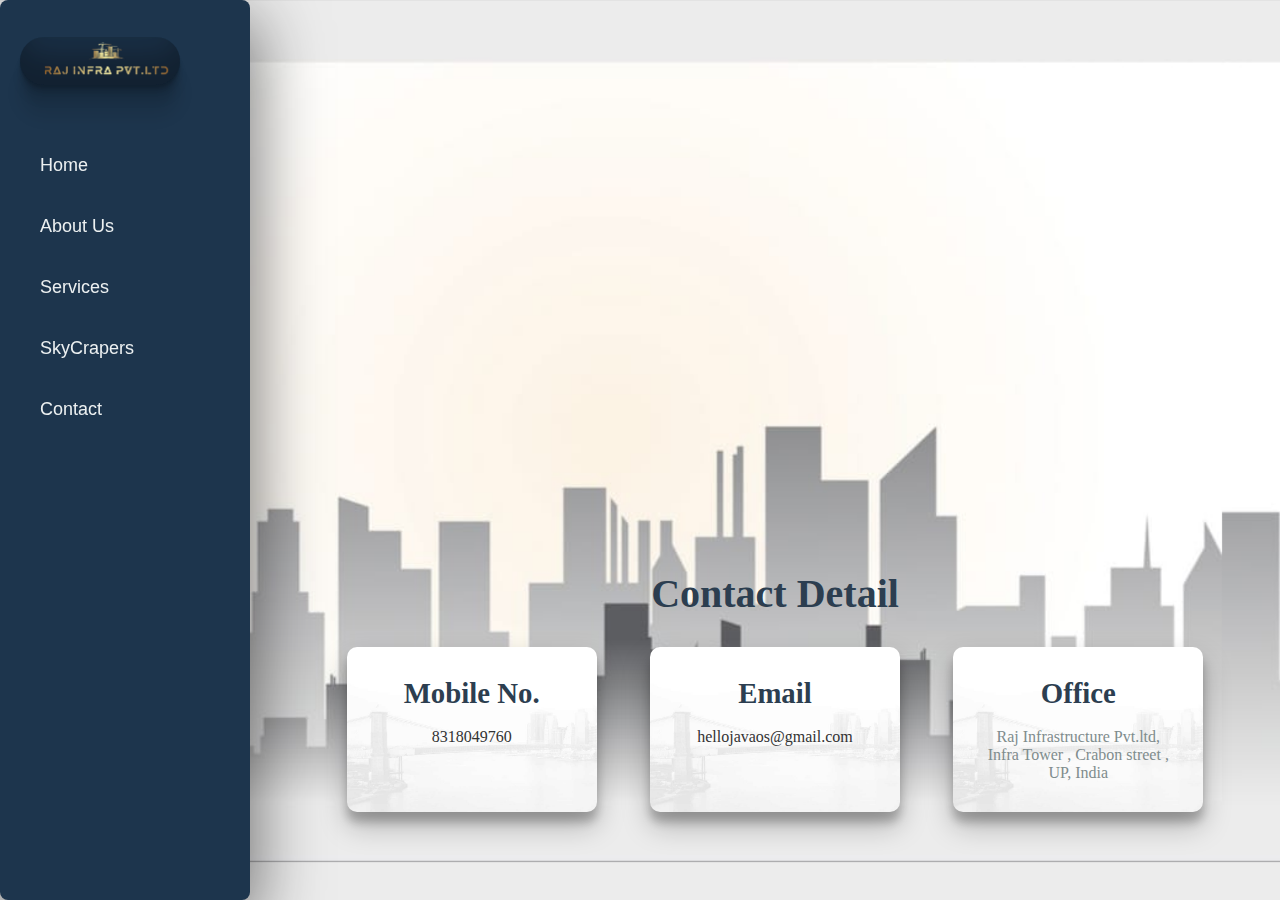
<file: index.html>
<!DOCTYPE html>
<html lang="en">
<head>
  <meta charset="UTF-8">
  <meta name="viewport" content="width=device-width, initial-scale=1.0">
  <title>Raj Infra Pvt.Ltd</title>
  <link rel="icon" type="image/x-icon" href="/images/favicon.png">
  <link rel="stylesheet" href="style.css">
</head>
<body>
  <!-- Navigation Bar -->
  <div class="navbar" id="navbar">
    <a href="index.html"><img class="logo" src="/images/logo.png" ></a><br><br><br>
    <ul class="navbar-links">
      <li><a href="index.html">Home</a></li>
      <li><a target="_blank" href="/htmls/About..html">About Us</a></li>
      <li><a target="_blank" href="/htmls/Services.html">Services</a></li>
      <li><a target="_blank" href="/htmls/SkyCrapers.html">SkyCrapers</a></li>
      <li><a  href="/htmls/Contact.html">Contact</a></li>
    </ul>
  </div>

  <!-- Landing Page Content --> 
  <div class="landing-content">
    <section class="hero">
      <h1 class="animated">Welcome to <br>
        <div class="logo-container">
          <h1 id="page-logo">Raj Infra Pvt.Ltd</h1>
        </div>
      <p>We provide top-notch construction and renovation services to build your dream home.</p>
      <br><br><br>
      <a target="_blank" href="/htmls/Services.html" class="cta-btn">Explore Our Services</a>
    </section>
      <br>
    <!-- Contact Section -->
    <section id="services" class="services">
      <h2>Contact Detail</h2>
      <div class="service-cards">
        <div class="card">
          <h3>Mobile No.</h3>
          <br>
          <a href="tel:8318049760">8318049760</a>
        </div>
        <div class="card">
          <h3>Email</h3>
          <br>
          <a href="mailto:hellojavaos@gmail.com">hellojavaos@gmail.com</a>
        </div>
        <div class="card">
          <h3>Office </h3>
          <br>
          <p>Raj Infrastructure Pvt.ltd, Infra Tower , Crabon street , UP, India</p>
        </div>
      </div>
    </section>
  </div>
</body>
</html>
</file>
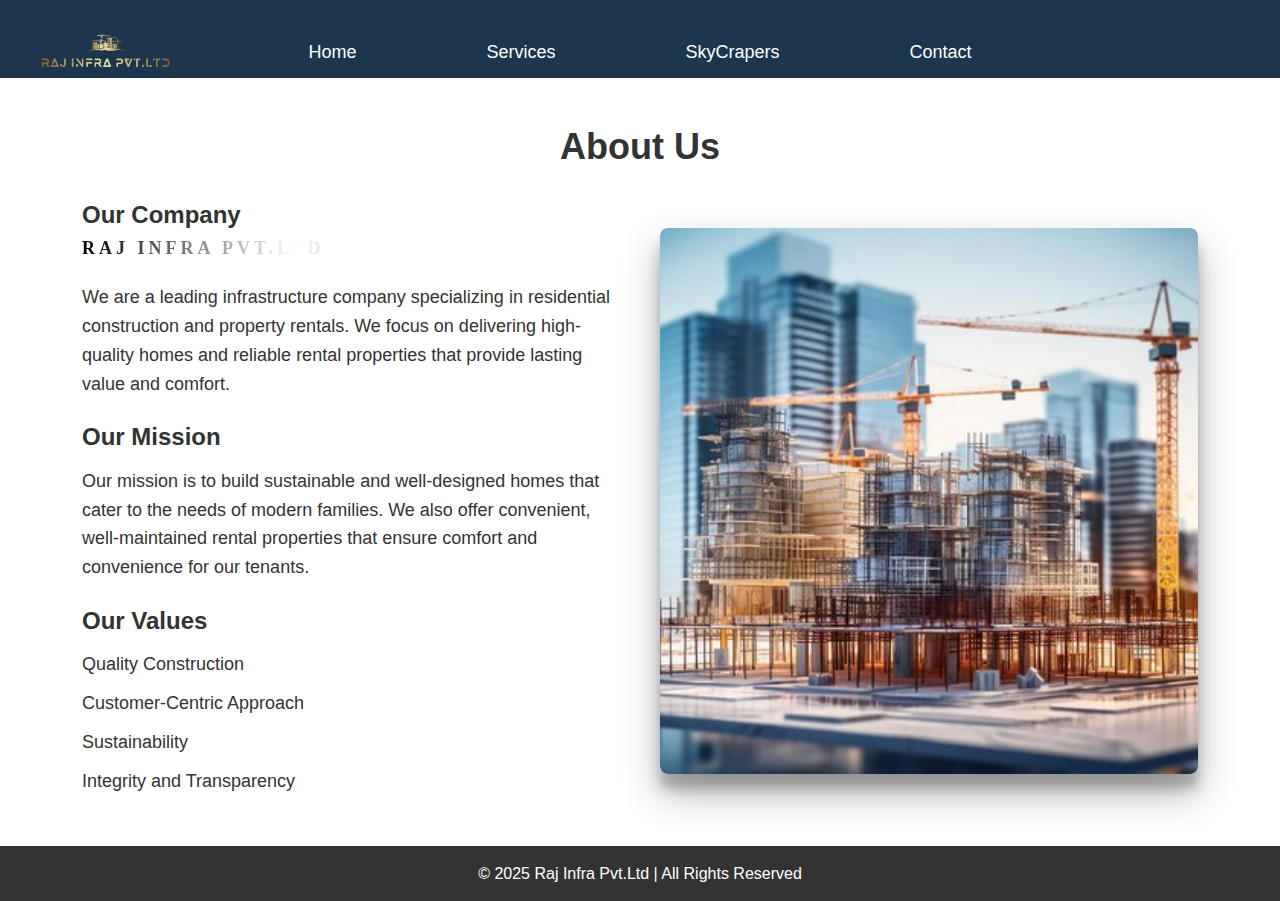
<file: htmls/About..html>
<!DOCTYPE html>
<html lang="en">
<head>
    <meta charset="UTF-8">
    <meta name="viewport" content="width=device-width, initial-scale=1.0">
    <title>About Us -Raj Infra Pvt.Ltd</title>
    <link rel="icon" type="image/x-icon" href="/images/favicon.png">
    <link rel="stylesheet" href="/css/About.css">
</head>
<body>
    <header>
        <nav>
            <a href="/index.html"><img class="logo" src="/images/logo.png" alt="logo" ></a>
            <ul>
                <li><a href="/index.html">Home</a></li>
                <li><a href="Services.html">Services</a></li>
                <li><a href="SkyCrapers.html">SkyCrapers</a></li>
                <li><a href="Contact.html">Contact</a></li>
            </ul>
        </nav>
    </header>

    <section class="about-us">
        <div class="container">
            <h1>About Us</h1>
            <div class="about-content">
                <div class="text">
                    <h2>Our Company <p class="animation">Raj Infra Pvt.Ltd</p></h2>
                    <p>We are a leading infrastructure company specializing in residential construction and property rentals. We focus on delivering high-quality homes and reliable rental properties that provide lasting value and comfort.</p>
                    
                    <h2>Our Mission</h2>
                    <p>Our mission is to build sustainable and well-designed homes that cater to the needs of modern families. We also offer convenient, well-maintained rental properties that ensure comfort and convenience for our tenants.</p>
                    
                    <h2>Our Values</h2>
                    <ul>
                        <li>Quality Construction</li>
                        <li>Customer-Centric Approach</li>
                        <li>Sustainability</li>
                        <li>Integrity and Transparency</li>
                    </ul>
                    
                </div>

                <div class="image">
                        <div class="slider">
                            <div class="slide">
                                <img src="/images/aboutImg.jpg" alt="Image 1">
                            </div>
                            <div class="slide">
                                <img src="/images/aboutImg2.jpg" alt="Image 2">
                            </div>
                            <div class="slide">
                                <img src="/images/aboutImg3.jpg" alt="Image 3">
                            </div>
                            <div class="slide">
                                <img src="/images/aboutImg4.jpg"   alt="Image 4"></div>
                            <div class="slide">
                                <img src="/images/aboutImg5.jpeg" alt="Image 5">
                            </div>
                            <div class="slide">
                                <img src="/images/building4.jpg" alt="Image 6">
                            </div>
                    </div>
                </div>
            </div>
        </div>
    </section>

    <footer>
        <p>&copy; 2025 Raj Infra Pvt.Ltd | All Rights Reserved</p>
    </footer>

</body>
</html>
</file>
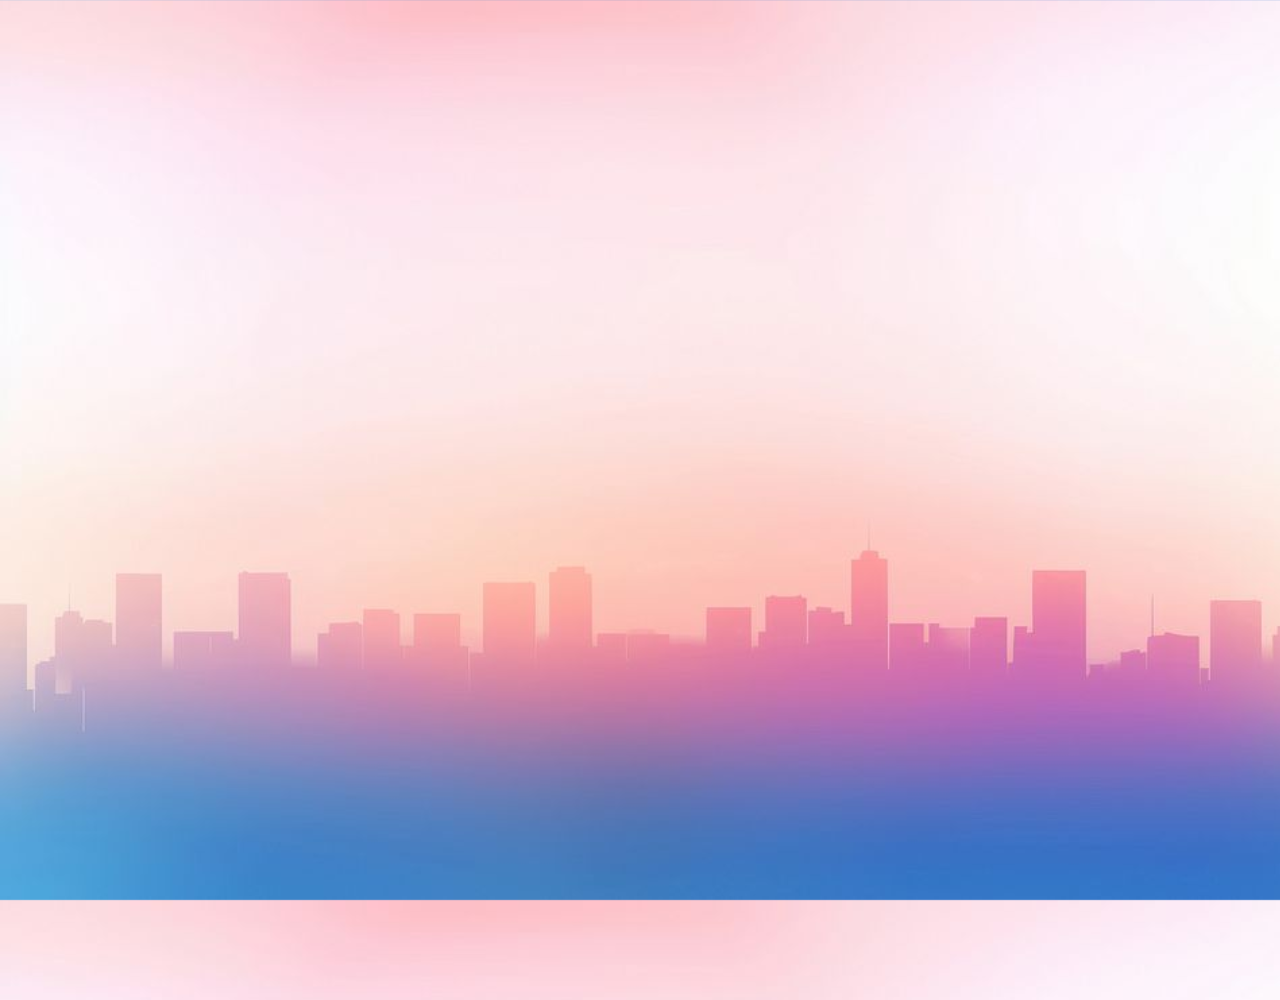
<file: htmls/Contact.html>
<!DOCTYPE html>
<html lang="en">
<head>
  <meta charset="UTF-8">
  <meta name="viewport" content="width=device-width, initial-scale=1.0">
  <title>Contact Form</title>
  <link rel="icon" type="image/x-icon" href="/images/favicon.png">
  <style>
    * {
      margin: 0;
      padding: 0;
      box-sizing: border-box;
    }
    body {
      font-family: Arial, sans-serif;
      background-color: #f4f4f9;
      display: flex;
      justify-content: center;
      align-items: center;
      height: 100vh;
      background-image: url('/images/cotact\ us.jpg');
      background-size: cover;
      font-family: 'Popp-ins';
     opacity: 0; 
     transform: translateY(100px); /* Start below the viewport */
     animation: slideUp 1.5s ease-out forwards;
}

/* Keyframes for the down to up animation */
@keyframes slideUp {
  0% {
      transform: translateY(100px); /* Start from below */
      opacity: 0; /* Invisible */
  }
  100% {
      transform: translateY(0); /* End at the normal position */
      opacity: 1; /* Fully visible */
  }
}

    .contact-container {
      background-color: #fff;
      padding: 20px;
      border-radius: 8px;
      box-shadow: 0 4px 6px rgba(0, 0, 0, 0.1);
      width: 100%;
      max-width: 600px;
      background-image: url('/images/divImg.jpg');
      background-size: cover;
      box-shadow: rgba(0, 0, 0, 0.25) 0px 14px 28px, rgba(0, 0, 0, 0.22) 0px 10px 10px;
    }
    h1 {
      text-align: center;
      margin-bottom: 20px;
    }
    .form-group {
      margin-bottom: 15px;
    }
    .form-group label {
      display: block;
      margin-bottom: 5px;
      font-weight: bold;
    }
    .form-group input,
    .form-group textarea {
      width: 100%;
      padding: 10px;
      border: 1px solid #ccc;
      border-radius: 4px;
      font-size: 16px;
    }
    .form-group textarea {
      resize: vertical;
      height: 120px;
    }
    .social-media {
      display: flex;
      justify-content: space-between;
    }
    .social-media a {
      text-decoration: none;
      color: #333;
      font-size: 18px;
      margin: 0 10px;
    }
    .social-media a:hover {
      color: #0073e6;
    }
    button {
      background-color: #0073e6;
      color: white;
      border: none;
      padding: 10px 20px;
      border-radius: 4px;
      cursor: pointer;
      font-size: 16px;
      width: 100%;
    }
    button:hover {
      background-color: #005bb5;
    }
    @media (max-width: 768px) {
      .contact-container {
        padding: 15px;
      }
    }
  </style>
</head>
<body>
  <div class="contact-container">
    <h1>Contact Us</h1> <br>
    <form action="mailto:hellojavaos@gmail.com" method="POST" enctype="multipart/form-data">
      <!-- Email Section -->
      <div class="form-group">
        <label for="email">Your Email</label>
        <input type="email" id="email" name="email" required placeholder="Your email address">
      </div>

      <div class="form-group">
        <label for="message">Your Message</label>
        <textarea id="message" name="message" required placeholder="Your message..."></textarea>
      </div>

      <!-- Phone & Social media Handles -->
      <div class="form-group">
        <label for="phone">Phone Number</label>
        <input type="tel" id="phone" name="phone" placeholder="Your phone number">
      </div>
       <br><br>
      <div class="form-group social-media">
        <a href="https://facebook.com" target="_blank">Facebook</a>
        <a href="tel:8318049760" target="_blank">Phone.no</a>
        <a href="https://www.instagram.com/_itz_raj009_/" target="_blank">Instagram</a>
      </div>

      <!-- Submit Button -->
      <button type="submit">Send Message</button>
    </form>
  </div>
</body>
</html>
</file>
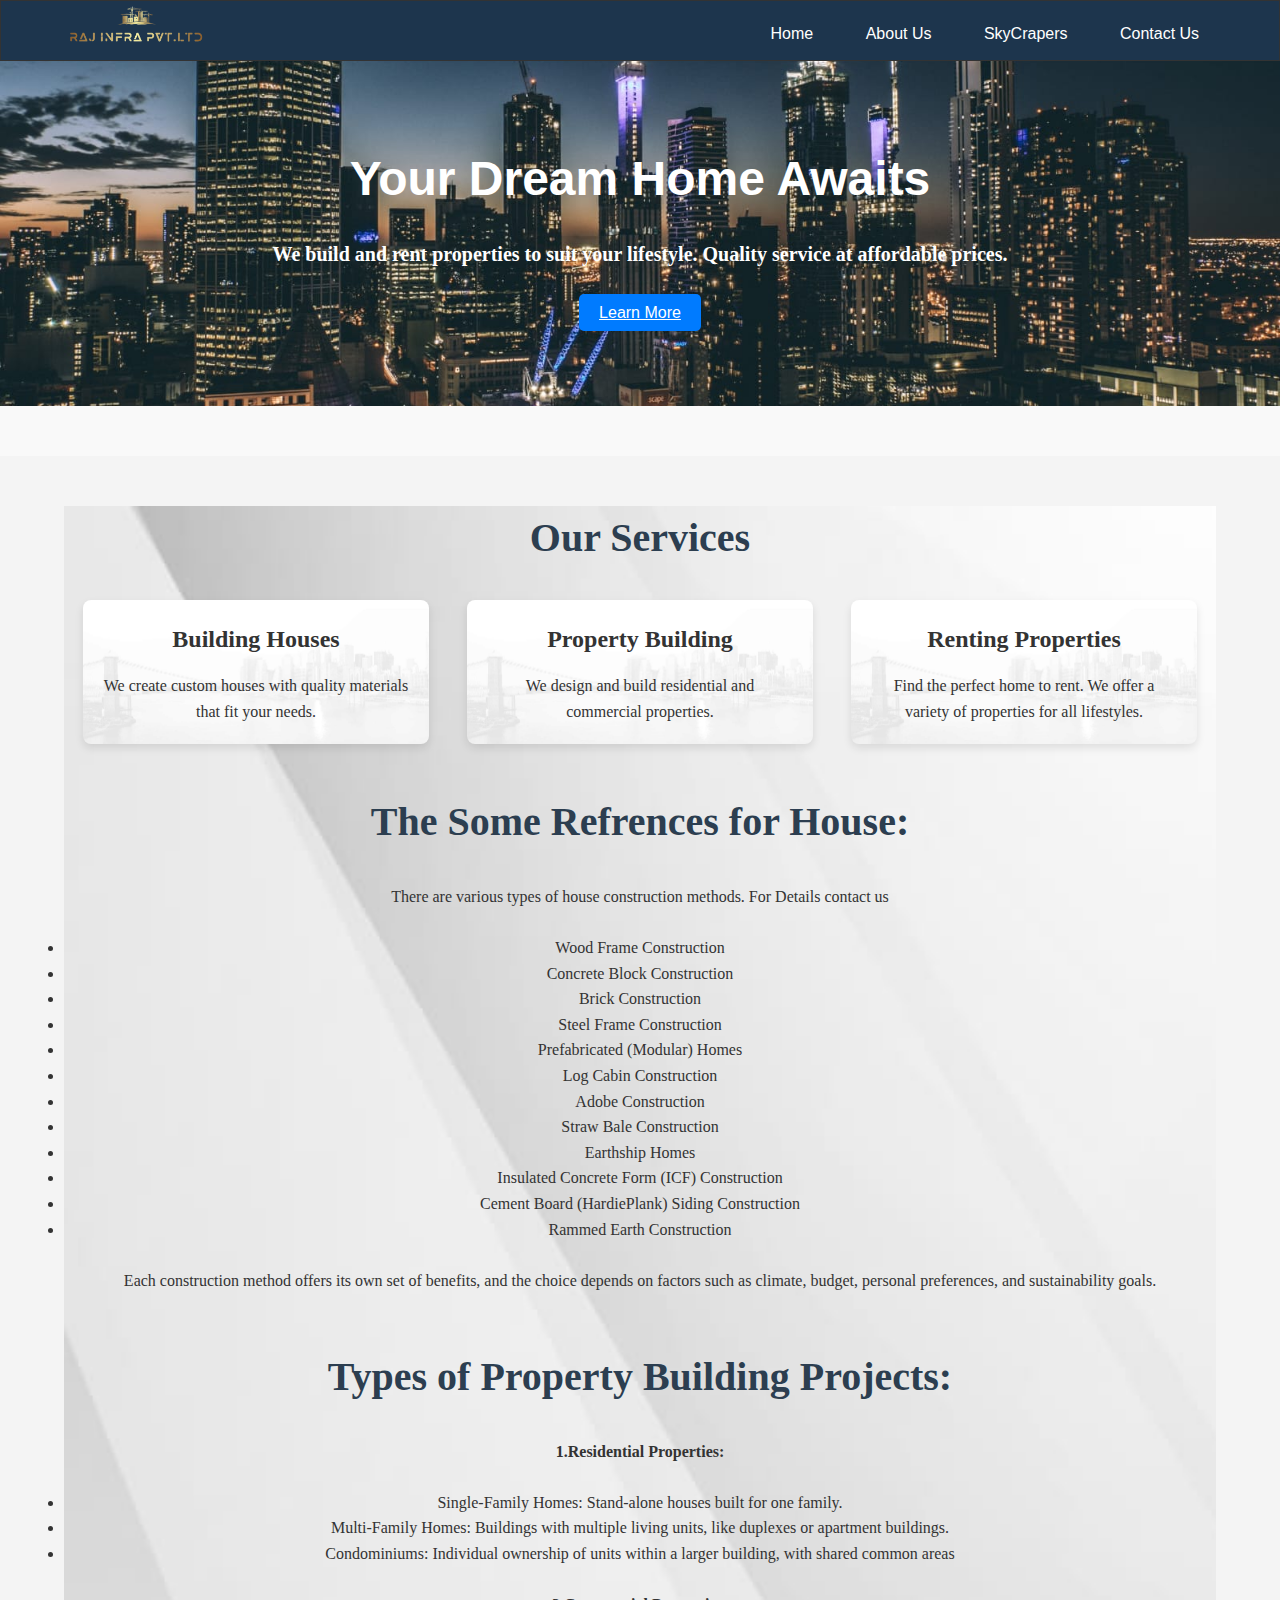
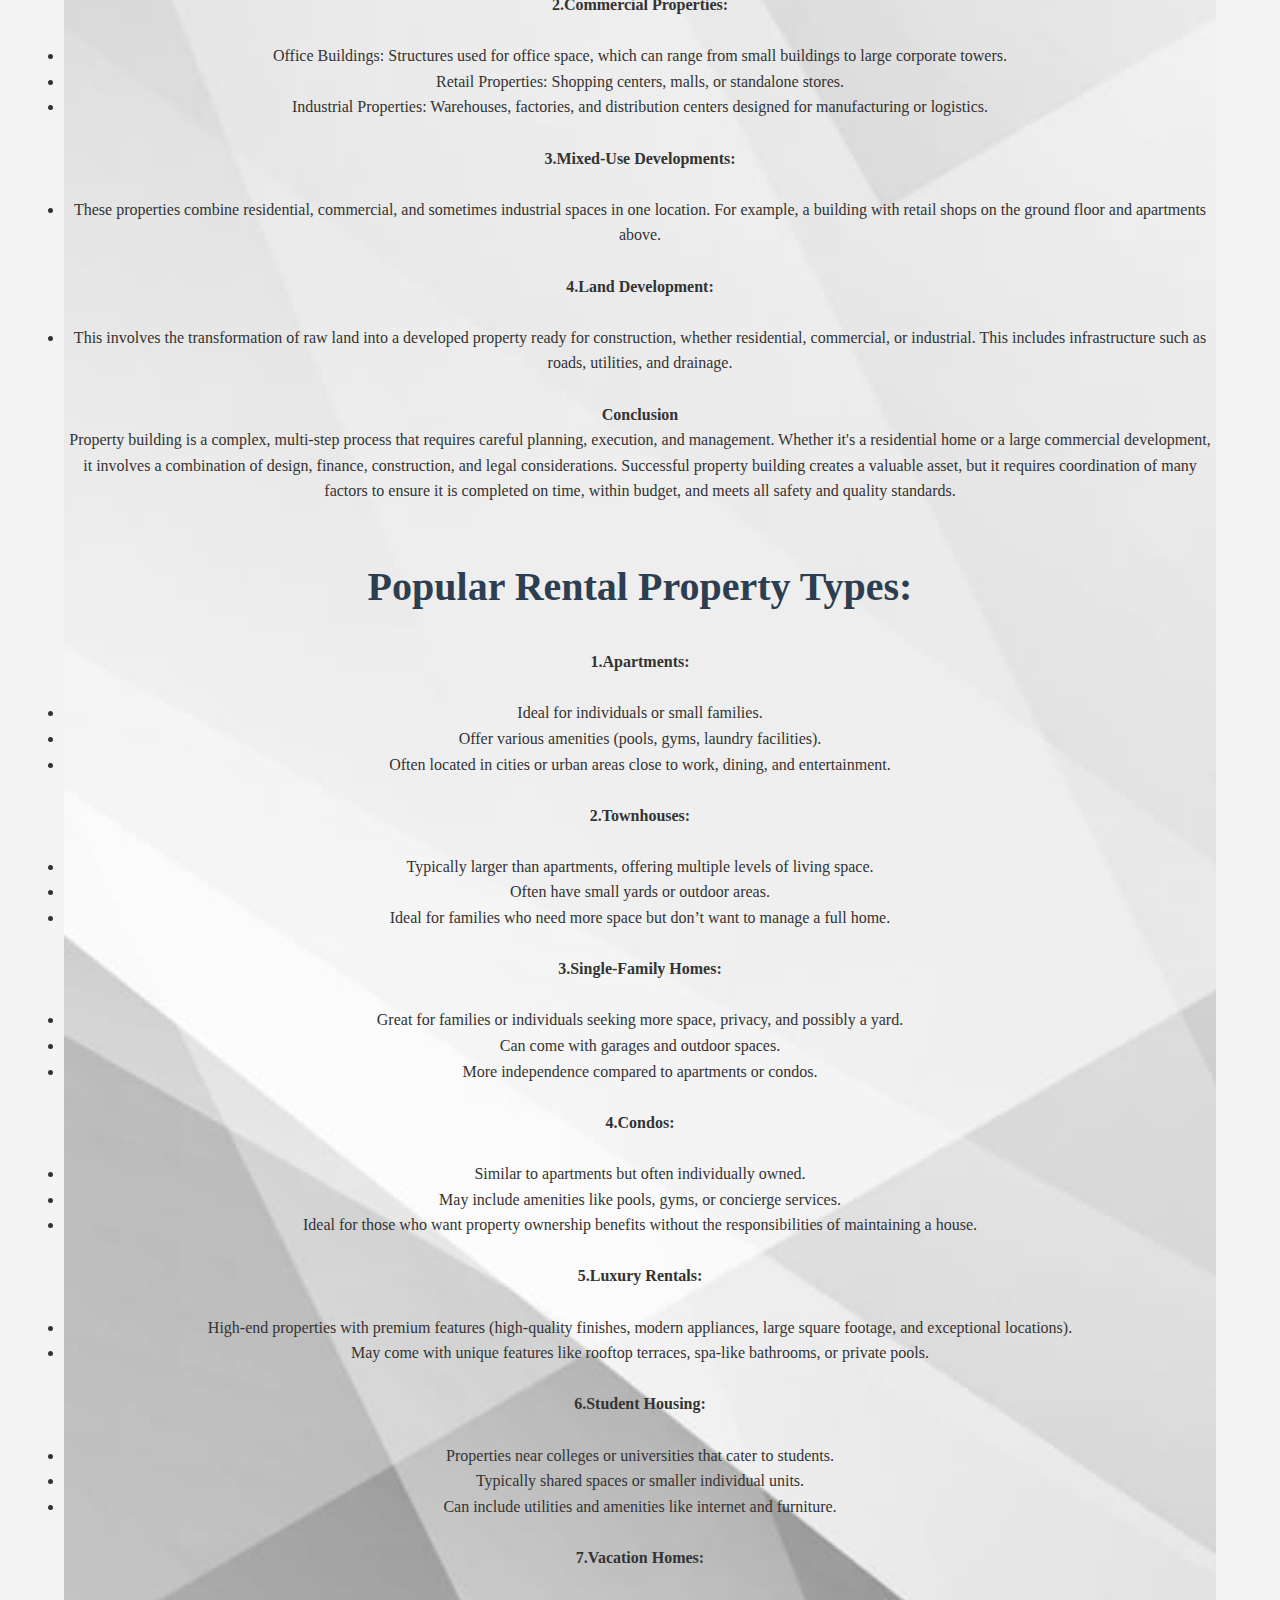
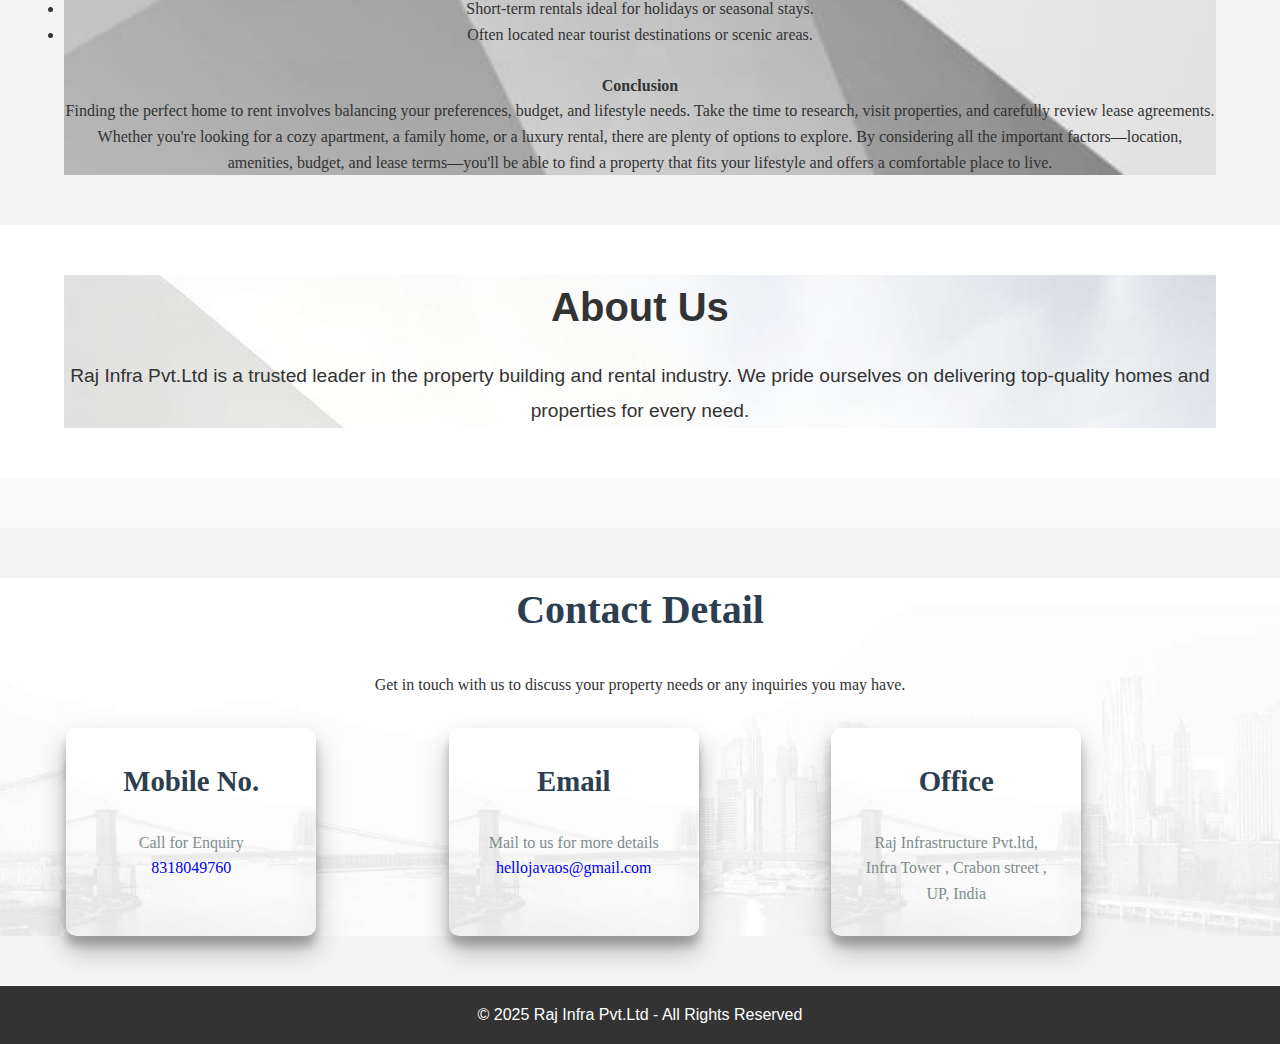
<file: htmls/Services.html>
<!DOCTYPE html>
<html lang="en">
  <head>
    <meta charset="UTF-8" />
    <meta name="viewport" content="width=device-width, initial-scale=1.0" />
    <meta http-equiv="X-UA-Compatible" content="ie=edge" />
    <title>Services -Raj Infra Pvt.Ltd</title>
    <link rel="icon" type="image/x-icon" href="/images/favicon.png">
    <link rel="stylesheet" href="/css/Services.css" />
  </head>
  <body>
    <!-- Header Section -->
    <header>
      <div class="container">
        <a href="/index.html"><img class="logo" src="/images/logo.png" alt="logo" width="150px" /></a>
        <nav>
          <ul>
            <li><a href="/index.html">Home</a></li>
            <li><a href="/htmls/About..html">About Us</a></li>
            <li><a href="/htmls/SkyCrapers.html">SkyCrapers</a></li>
            <li><a href="/htmls/Contact.html">Contact Us</a></li>
          </ul>
        </nav>
      </div>
    </header>

    <!-- Hero Section -->
    <section class="hero">
      <div class="hero-content">
        <h2>Your Dream Home Awaits</h2>
        <p>
          We build and rent properties to suit your lifestyle. Quality service
          at affordable prices.
        </p>
        <a href="#services" class="btn">Learn More</a>
      </div>
    </section>

    <!-- Services Section -->
    <section id="services" class="services">
      <div class="container1">
        <h2>Our Services</h2>
        <div class="service-cards">
          <div class="service-card">
            <h3>Building Houses</h3>
            <p>
              We create custom houses with quality materials that fit your
              needs.
            </p>
          </div>
          <div class="service-card">
            <h3>Property Building</h3>
            <p>We design and build residential and commercial properties.</p>
          </div>
          <div class="service-card">
            <h3>Renting Properties</h3>
            <p>
              Find the perfect home to rent. We offer a variety of properties
              for all lifestyles.
            </p>
          </div>
        </div>
        <br />
        <h2>The Some Refrences for House:</h2>
        <p>
          There are various types of house construction methods. For Details
          contact us
        </p>
        <br />
        <li> Wood Frame Construction</li>
        <li> Concrete Block Construction</li>
        <li> Brick Construction</li>
        <li> Steel Frame Construction</li>
        <li> Prefabricated (Modular) Homes</li>
        <li> Log Cabin Construction</li>
        <li> Adobe Construction</li>
        <li> Straw Bale Construction</li>
        <li> Earthship Homes</li>
        <li> Insulated Concrete Form (ICF) Construction</li>
        <li> Cement Board (HardiePlank) Siding Construction</li>
        <li> Rammed Earth Construction</li>
        <br />
        <p>
          Each construction method offers its own set of benefits, and the
          choice depends on factors such as climate, budget, personal
          preferences, and sustainability goals.
        </p>
        <br /> <br />

        <h2>Types of Property Building Projects:</h2>
        <h4>1.Residential Properties:</h4>
        <br />
        <li>Single-Family Homes: Stand-alone houses built for one family.</li>
        <li>
          Multi-Family Homes: Buildings with multiple living units, like
          duplexes or apartment buildings.
        </li>
        <li>
          Condominiums: Individual ownership of units within a larger building,
          with shared common areas
        </li>
        <br />
        <h4>2.Commercial Properties:</h4>
        <br />
        <li>
          Office Buildings: Structures used for office space, which can range
          from small buildings to large corporate towers.
        </li>
        <li>
          Retail Properties: Shopping centers, malls, or standalone stores.
        </li>
        <li>
          Industrial Properties: Warehouses, factories, and distribution centers
          designed for manufacturing or logistics.
        </li>
        <br />
        <h4>3.Mixed-Use Developments:</h4>
        <br />
        <li>
          These properties combine residential, commercial, and sometimes
          industrial spaces in one location. For example, a building with retail
          shops on the ground floor and apartments above.
        </li>
        <br />
        <h4>4.Land Development:</h4>
        <br />
        <li>
          This involves the transformation of raw land into a developed property
          ready for construction, whether residential, commercial, or
          industrial. This includes infrastructure such as roads, utilities, and
          drainage.
        </li>
        <br />
        <h4>Conclusion</h4>
        <p>
          Property building is a complex, multi-step process that requires
          careful planning, execution, and management. Whether it's a
          residential home or a large commercial development, it involves a
          combination of design, finance, construction, and legal
          considerations. Successful property building creates a valuable asset,
          but it requires coordination of many factors to ensure it is completed
          on time, within budget, and meets all safety and quality standards.
        </p>
        <br /> <br />

        <h2>Popular Rental Property Types:</h2>
        <h4>1.Apartments:</h4>
        <br />
        <li>Ideal for individuals or small families.</li>
        <li>Offer various amenities (pools, gyms, laundry facilities).</li>
        <li>
          Often located in cities or urban areas close to work, dining, and
          entertainment.
        </li>
        <br />
        <h4>2.Townhouses:</h4>
        <br />
        <li>
          Typically larger than apartments, offering multiple levels of living
          space.
        </li>
        <li>Often have small yards or outdoor areas.</li>
        <li>
          Ideal for families who need more space but don’t want to manage a full
          home.
        </li>
        <br />
        <h4>3.Single-Family Homes:</h4>
        <br />
        <li>
          Great for families or individuals seeking more space, privacy, and
          possibly a yard.
        </li>
        <li>Can come with garages and outdoor spaces.</li>
        <li>More independence compared to apartments or condos.</li>
        <br />
        <h4>4.Condos:</h4>
        <br />
        <li>Similar to apartments but often individually owned.</li>
        <li>May include amenities like pools, gyms, or concierge services.</li>
        <li>
          Ideal for those who want property ownership benefits without the
          responsibilities of maintaining a house.
        </li>
        <br />
        <h4>5.Luxury Rentals:</h4>
        <br />
        <li>
          High-end properties with premium features (high-quality finishes,
          modern appliances, large square footage, and exceptional locations).
        </li>
        <li>
          May come with unique features like rooftop terraces, spa-like
          bathrooms, or private pools.
        </li>
        <br />
        <h4>6.Student Housing:</h4>
        <br />
        <li>
          Properties near colleges or universities that cater to students.
        </li>
        <li>Typically shared spaces or smaller individual units.</li>
        <li>
          Can include utilities and amenities like internet and furniture.
        </li>
        <br />
        <h4>7.Vacation Homes:</h4>
        <br />
        <li>Short-term rentals ideal for holidays or seasonal stays.</li>
        <li>Often located near tourist destinations or scenic areas.</li>
        <br />
        <h4>Conclusion</h4>
        <p>
          Finding the perfect home to rent involves balancing your preferences,
          budget, and lifestyle needs. Take the time to research, visit
          properties, and carefully review lease agreements. Whether you're
          looking for a cozy apartment, a family home, or a luxury rental, there
          are plenty of options to explore. By considering all the important
          factors—location, amenities, budget, and lease terms—you'll be able to
          find a property that fits your lifestyle and offers a comfortable
          place to live.
        </p>
      </div>
    </section>

    <!-- About Section -->
    <section id="about" class="about">
      <div class="container2">
        <h2>About Us</h2>
        <p>
          Raj Infra Pvt.Ltd is a trusted leader in the property building and
          rental industry. We pride ourselves on delivering top-quality homes
          and properties for every need.
        </p>
      </div>
    </section>

    <!-- Contact Section -->
         <section id="services" class="services">
            <div class="container3">
            <h2>Contact Detail</h2>
            <p> Get in touch with us to discuss your property needs or any inquiries
                you may have. </p>
            <div class="service-cards">
              <div class="card">
                <h3>Mobile No.</h3>
                <br>
                <p>Call for Enquiry</p>
                <a href="tel:8318049760">8318049760</a>
              </div>
              <div class="card">
                <h3>Email</h3>
                <br>
                <p>Mail to us for more details</p>
                <a href="mailto:hellojavaos@gmail.com">hellojavaos@gmail.com</a>
              </div>
              <div class="card">
                <h3>Office </h3>
                <br>
                <p>Raj Infrastructure Pvt.ltd, Infra Tower , Crabon street , UP, India</p>
              </div><br>
        </div>
      </div>
    </div>
    </section>

    <!-- Footer Section -->
    <footer>
      <div class="container">
        <p>&copy; 2025 Raj Infra Pvt.Ltd - All Rights Reserved</p>
      </div>
    </footer>
  </body>
</html>
</file>
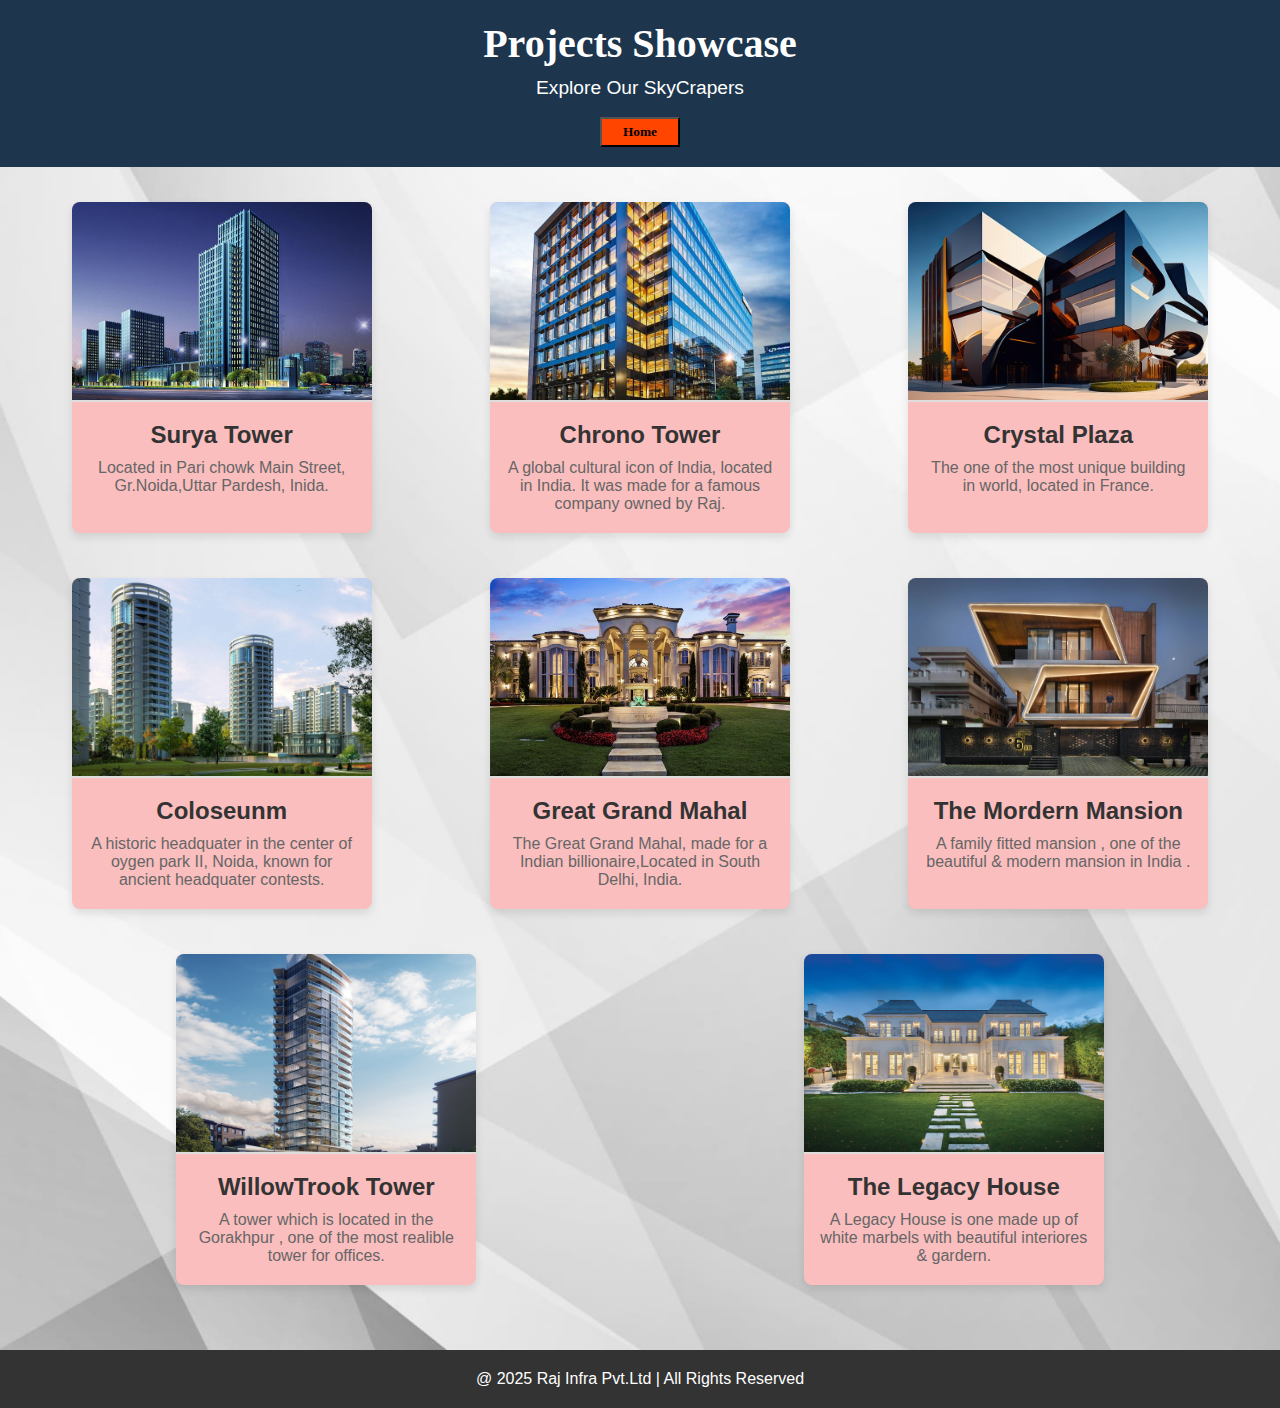
<file: htmls/SkyCrapers.html>
<!DOCTYPE html>
<html lang="en">
<head>
  <meta charset="UTF-8">
  <meta name="viewport" content="width=device-width, initial-scale=1.0">
  <title>SkyCrapers- Raj Infra Pvt.Ltd</title>
  <link rel="icon" type="image/x-icon" href="/images/favicon.png">
  <link rel="stylesheet" href="/css/SkyCrapers.css">
</head>
<body>

  <header>
    <h1>Projects Showcase</h1>
    <p>Explore Our SkyCrapers </p>
    <br>
    <a href="/index.html">
        <button class="btn">Home</button>
        </a>
  </header>

  <section class="building-container">
    <div class="building-card">
      <a href="/SkyCrapers Info htlms/building1.html"><img src="/images/building1.jpg" alt="Building 1">
      <h3>Surya Tower</h3>
      <p>Located in Pari chowk Main Street, Gr.Noida,Uttar Pardesh, Inida.</p></a>
    </div>
    <div class="building-card">
      <a href="/SkyCrapers Info htlms/building2.html"><img src="/images/building2.jpg" alt="Building 2">
      <h3>Chrono Tower</h3>
      <p>A global cultural icon of India, located in India. It was made for a famous company owned by Raj</Ri:a>.</p></a>
    </div>
    <div class="building-card">
      <a href="/SkyCrapers Info htlms/building3.html"><img src="/images/building3.jpg" alt="Building 3">
      <h3>Crystal Plaza</h3>
      <p>The one of the most unique building in world, located in France.</p></a>
    </div>
    <div class="building-card">
      <a href="/SkyCrapers Info htlms/building4.html"><img src="/images/building4.jpg" alt="Building 4">
      <h3>Coloseunm</h3>
      <p>A historic headquater in the center of oygen park II, Noida, known for ancient headquater contests.</p></a>
    </div>
    <div class="building-card">
      <a href="/SkyCrapers Info htlms/building5.html"><img src="/images/building5.jpeg" alt="Building 5">
        <h3>Great Grand Mahal</h3>
        <p>The Great Grand Mahal, made for a Indian billionaire,Located in South Delhi, India.</p></a>
      </div>
      <div class="building-card">
        <a href="/SkyCrapers Info htlms/building6.html"><img src="/images/building6.jpg" alt="Building 6">
        <h3>The Mordern Mansion</h3>
        <p>A family fitted mansion , one of the beautiful & modern mansion in India .</p></a>
      </div>
      <div class="building-card">
        <a href="/SkyCrapers Info htlms/building7.html"><img src="/images/building7.jpg" alt="Building 7">
        <h3>WillowTrook Tower</h3>
        <p>A tower which is located in the Gorakhpur , one of the most realible tower for offices.</p></a>
      </div>
      <div class="building-card">
        <a href="/SkyCrapers Info htlms/building8.html"><img src="/images/building8.jpg" alt="Building 8">
        <h3>The Legacy House</h3>
        <p>A Legacy House is one made up of white marbels with beautiful interiores & gardern.</p></a>
      </div>
      
    <!-- Add more buildings here -->
  </section>

  <footer>
    <p>@ 2025 Raj Infra Pvt.Ltd | All Rights Reserved</p>
  </footer>

</body>
</html>
</file>
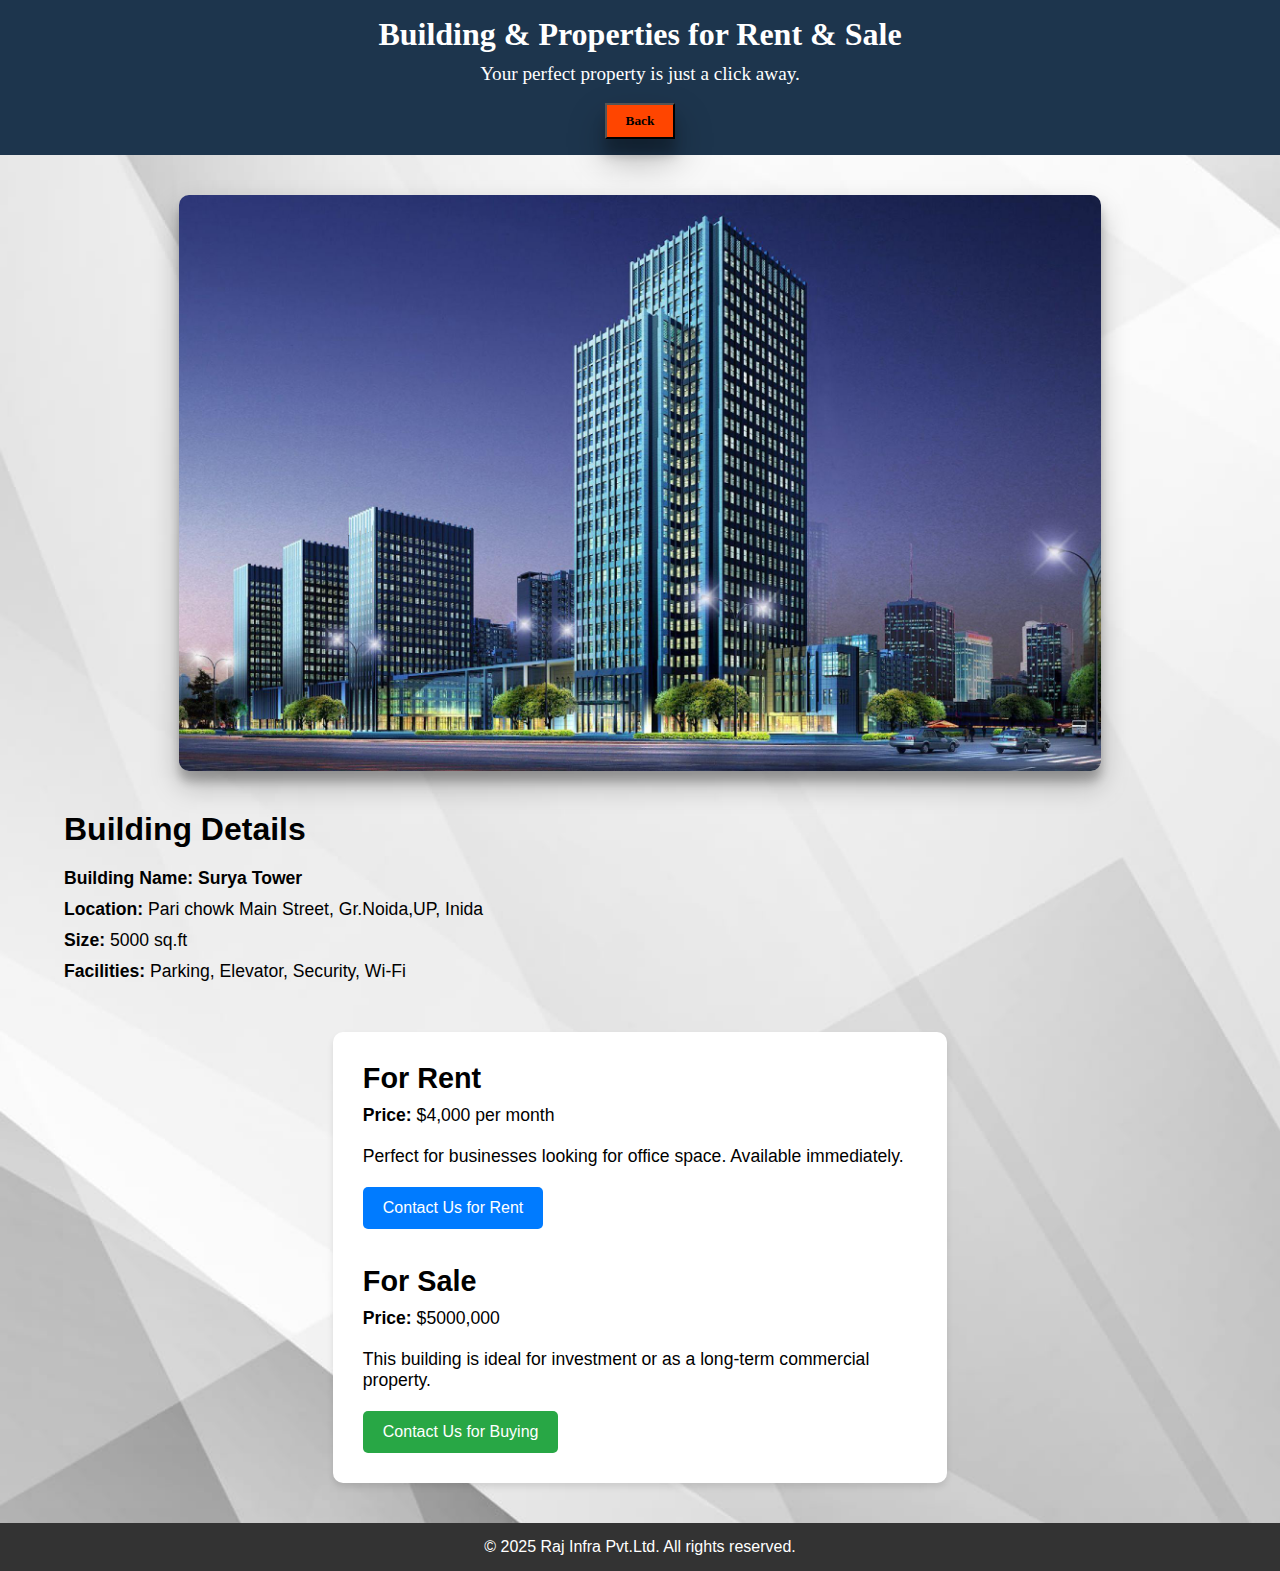
<file: SkyCrapers Info htlms/building1.html>
<!DOCTYPE html>
<html lang="en">
<head>
    <meta charset="UTF-8">
    <meta name="viewport" content="width=device-width, initial-scale=1.0">
    <title>Building for Rent and Sale -Raj Infra Pvt.Ltd</title>
    <link rel="icon" type="image/x-icon" href="/images/favicon.png">
    <link rel="stylesheet" href="/SkyCrapers Info css/building1.css">
</head>
<body>

    <header>
        <div class="container">
            <h1>Building & Properties for Rent & Sale</h1>
            <p>Your perfect property is just a click away.</p><br>
            <a href="/htmls/SkyCrapers.html">
                <button class="btn1">Back</button>
                </a>
        </div>
    </header>

    <section class="building-info">
        <div class="container">
            <div class="image-container">
                <img src="/images/building1.jpg" alt="Building Image" class="building-image">
            </div><br><br>
            <div class="details">
                <h2>Building Details</h2>
                <p><strong>Building Name:  Surya Tower</strong> </p>
                <p><strong>Location:</strong> Pari chowk Main Street, Gr.Noida,UP, Inida</p>
                <p><strong>Size:</strong> 5000 sq.ft</p>
                <p><strong>Facilities:</strong> Parking, Elevator, Security, Wi-Fi</p>
            </div>
        </div>
    </section>

    <section class="options">
        <div class="container">
            <div class="rent-option">
                <h2>For Rent</h2>
                <p><strong>Price:</strong> $4,000 per month</p>
                <p>Perfect for businesses looking for office space. Available immediately.</p>
                <a href="/htmls/Contact.html"><button class="btn rent-btn">Contact Us for Rent</button></a>
            </div>
             <br><br>
            <div class="buy-option">
                <h2>For Sale</h2>
                <p><strong>Price:</strong> $5000,000</p>
                <p>This building is ideal for investment or as a long-term commercial property.</p>
                <a href="/htmls/Contact.html"><button class="btn buy-btn">Contact Us for Buying</button></a>
            </div>
        </div>
    </section>

    <footer>
        <div class="container">
            <p>© 2025 Raj Infra Pvt.Ltd. All rights reserved.</p>
        </div>
    </footer>

</body>
</html>
</file>
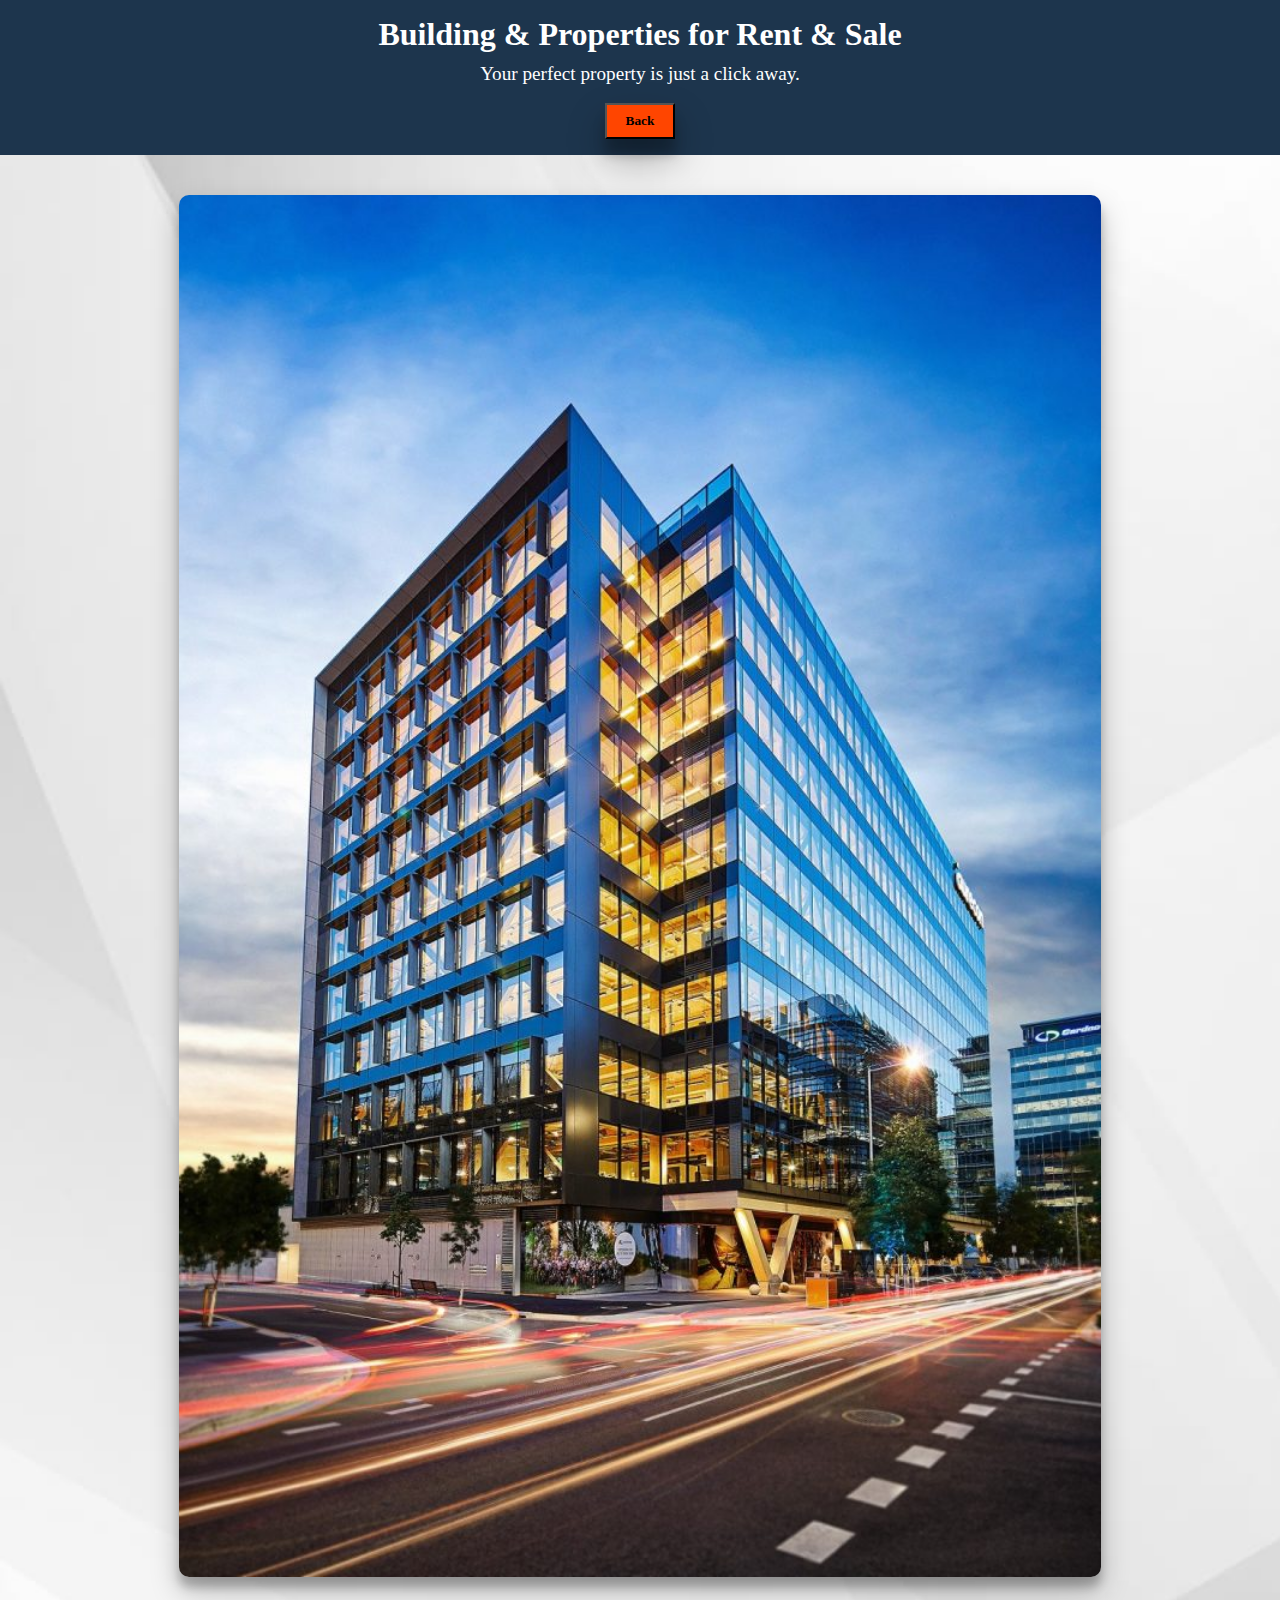
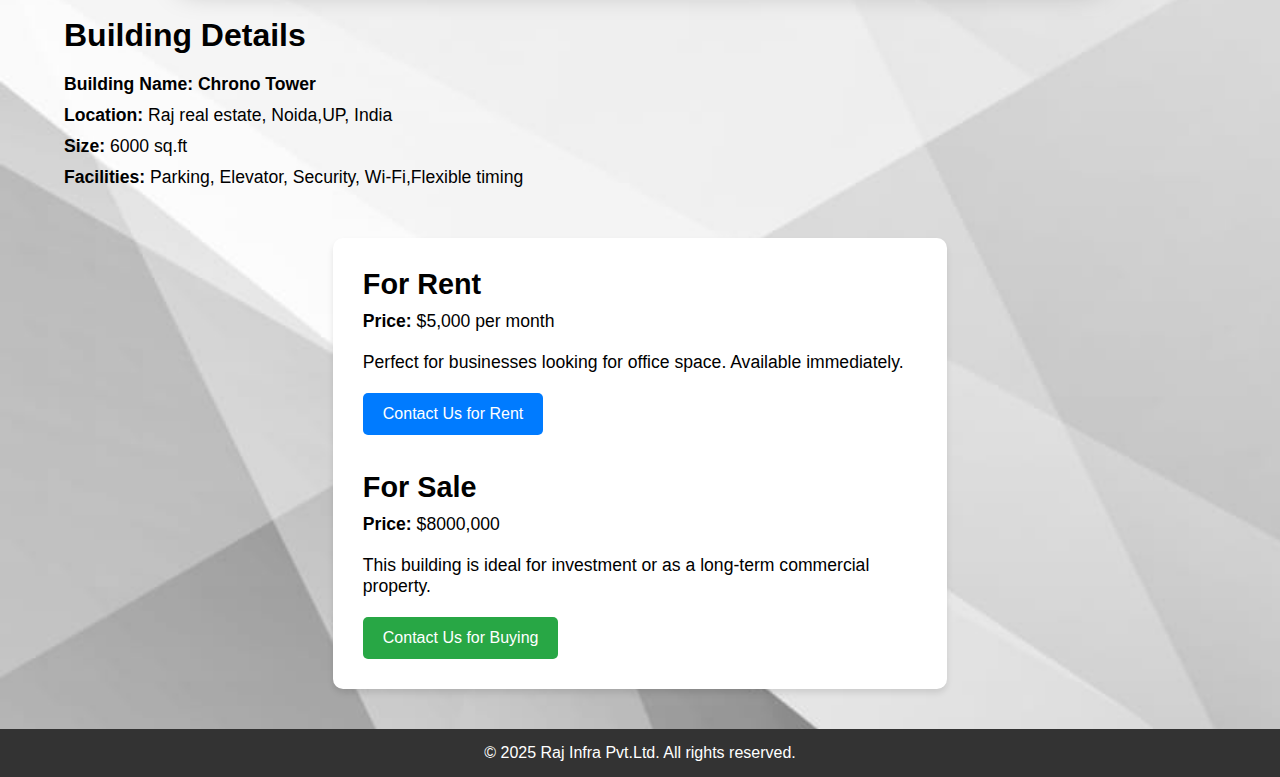
<file: SkyCrapers Info htlms/building2.html>
<!DOCTYPE html>
<html lang="en">
<head>
    <meta charset="UTF-8">
    <meta name="viewport" content="width=device-width, initial-scale=1.0">
    <title>Building for Rent and Sale -Raj Infra Pvt.Ltd</title>
    <link rel="icon" type="image/x-icon" href="/images/favicon.png">
    <link rel="stylesheet" href="/SkyCrapers Info css/building2.css">
</head>
<body>

    <header>
        <div class="container">
            <h1>Building & Properties for Rent & Sale</h1>
            <p>Your perfect property is just a click away.</p><br>
            <a href="/htmls/SkyCrapers.html">
                <button class="btn1">Back</button>
                </a>
        </div>
    </header>

    <section class="building-info">
        <div class="container">
            <div class="image-container">
                <img src="/images/building2.jpg" alt="Building Image" class="building-image">
            </div><br><br>
            <div class="details">
                <h2>Building Details</h2>
                <p><strong>Building Name: Chrono Tower</strong> </p>
                <p><strong>Location:</strong> Raj real estate, Noida,UP, India</p>
                <p><strong>Size:</strong> 6000 sq.ft</p>
                <p><strong>Facilities:</strong> Parking, Elevator, Security, Wi-Fi,Flexible timing</p>
            </div>
        </div>
    </section>

    <section class="options">
        <div class="container">
            <div class="rent-option">
                <h2>For Rent</h2>
                <p><strong>Price:</strong> $5,000 per month</p>
                <p>Perfect for businesses looking for office space. Available immediately.</p>
                <a href="/htmls/Contact.html"><button class="btn rent-btn">Contact Us for Rent</button></a>
            </div>
             <br><br>
            <div class="buy-option">
                <h2>For Sale</h2>
                <p><strong>Price:</strong> $8000,000</p>
                <p>This building is ideal for investment or as a long-term commercial property.</p>
                <a href="/htmls/Contact.html"><button class="btn buy-btn">Contact Us for Buying</button></a>
            </div>
        </div>
    </section>

    <footer>
        <div class="container">
            <p>© 2025 Raj Infra Pvt.Ltd. All rights reserved.</p>
        </div>
    </footer>

</body>
</html>
</file>
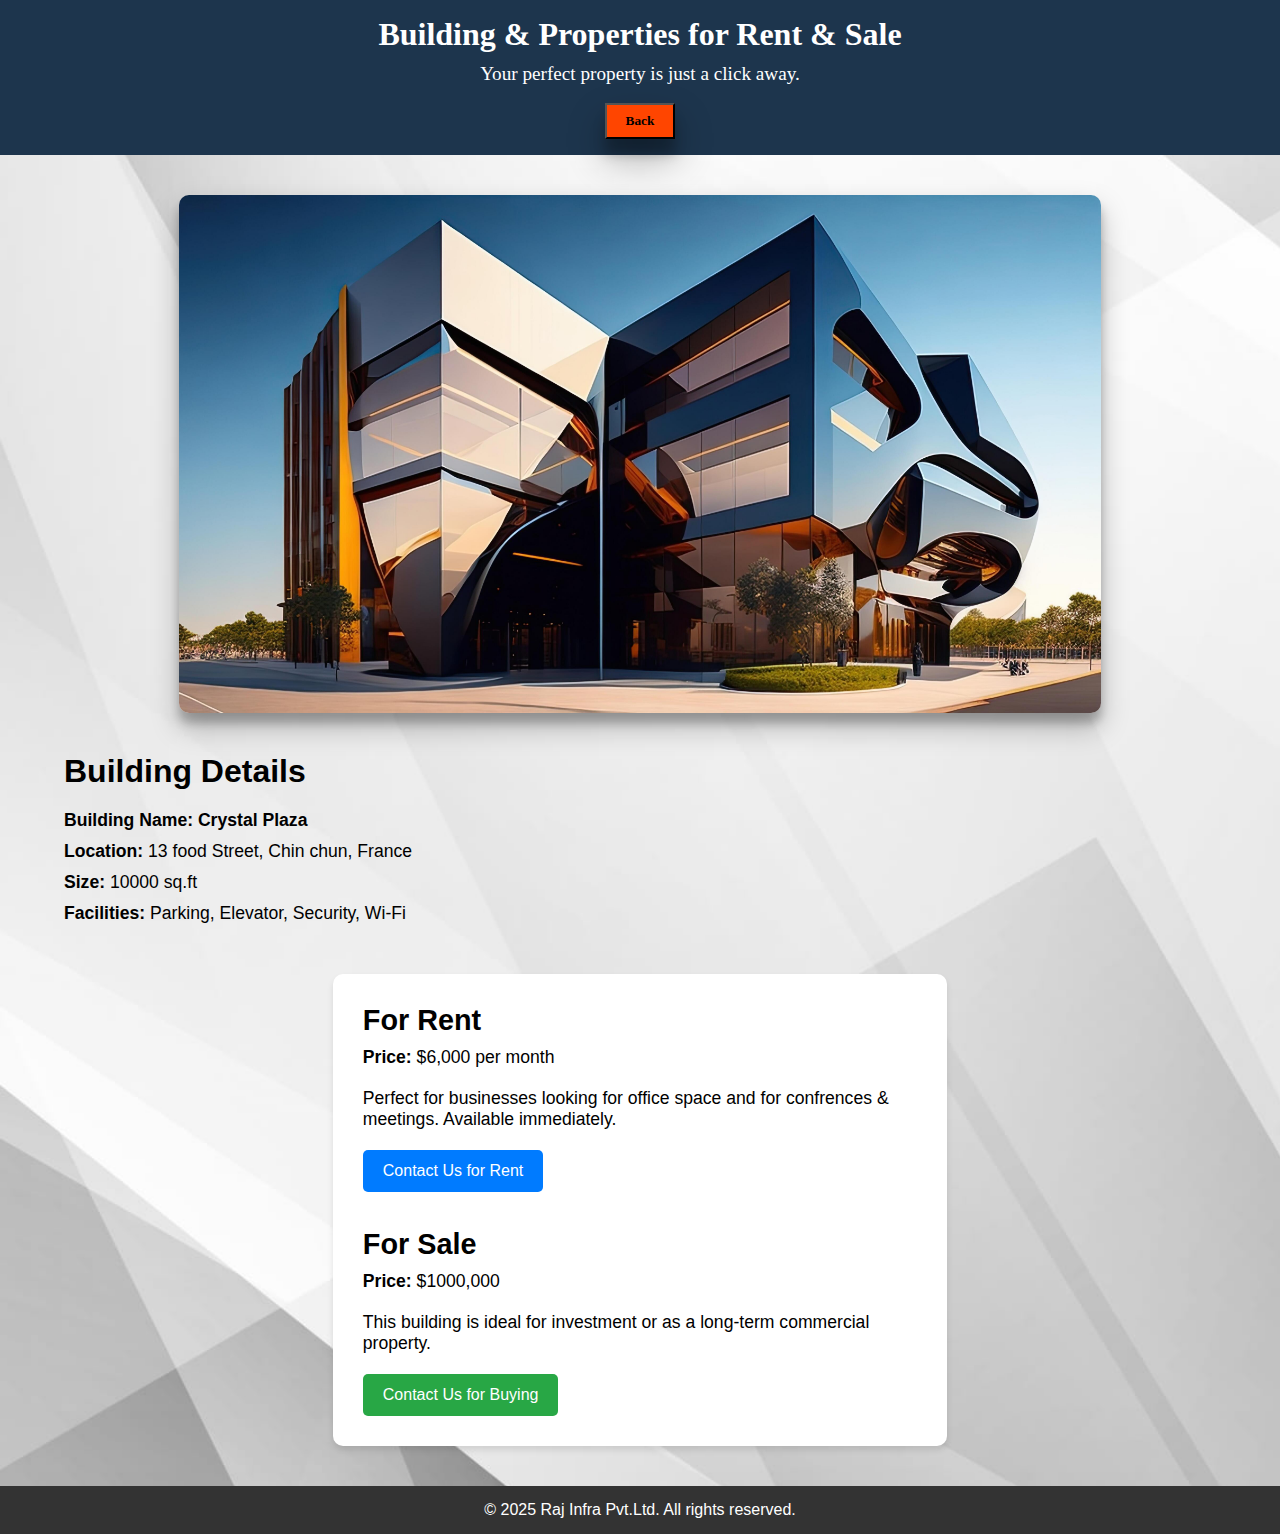
<file: SkyCrapers Info htlms/building3.html>
<!DOCTYPE html>
<html lang="en">
<head>
    <meta charset="UTF-8">
    <meta name="viewport" content="width=device-width, initial-scale=1.0">
    <title>Building for Rent and Sale -Raj Infra Pvt.Ltd</title>
    <link rel="icon" type="image/x-icon" href="/images/favicon.png">
    <link rel="stylesheet" href="/SkyCrapers Info css/building3.css">
</head>
<body>

    <header>
        <div class="container">
            <h1>Building & Properties for Rent & Sale</h1>
            <p>Your perfect property is just a click away.</p><br>
            <a href="/htmls/SkyCrapers.html">
                <button class="btn1">Back</button>
                </a>
        </div>
    </header>

    <section class="building-info">
        <div class="container">
            <div class="image-container">
                <img src="/images/building3.jpg" alt="Building Image" class="building-image">
            </div><br><br>
            <div class="details">
                <h2>Building Details</h2>
                <p><strong>Building Name: Crystal Plaza</strong> </p>
                <p><strong>Location:</strong> 13 food Street, Chin chun, France</p>
                <p><strong>Size:</strong> 10000 sq.ft</p>
                <p><strong>Facilities:</strong> Parking, Elevator, Security, Wi-Fi</p>
            </div>
        </div>
    </section>

    <section class="options">
        <div class="container">
            <div class="rent-option">
                <h2>For Rent</h2>
                <p><strong>Price:</strong> $6,000 per month</p>
                <p>Perfect for businesses looking for office space and for confrences & meetings. Available immediately.</p>
                <a href="/htmls/Contact.html"><button class="btn rent-btn">Contact Us for Rent</button></a>
            </div>
             <br><br>
            <div class="buy-option">
                <h2>For Sale</h2>
                <p><strong>Price:</strong> $1000,000</p>
                <p>This building is ideal for investment or as a long-term commercial property.</p>
                <a href="/htmls/Contact.html"><button class="btn buy-btn">Contact Us for Buying</button></a>
            </div>
        </div>
    </section>

    <footer>
        <div class="container">
            <p>© 2025 Raj Infra Pvt.Ltd. All rights reserved.</p>
        </div>
    </footer>

</body>
</html>
</file>
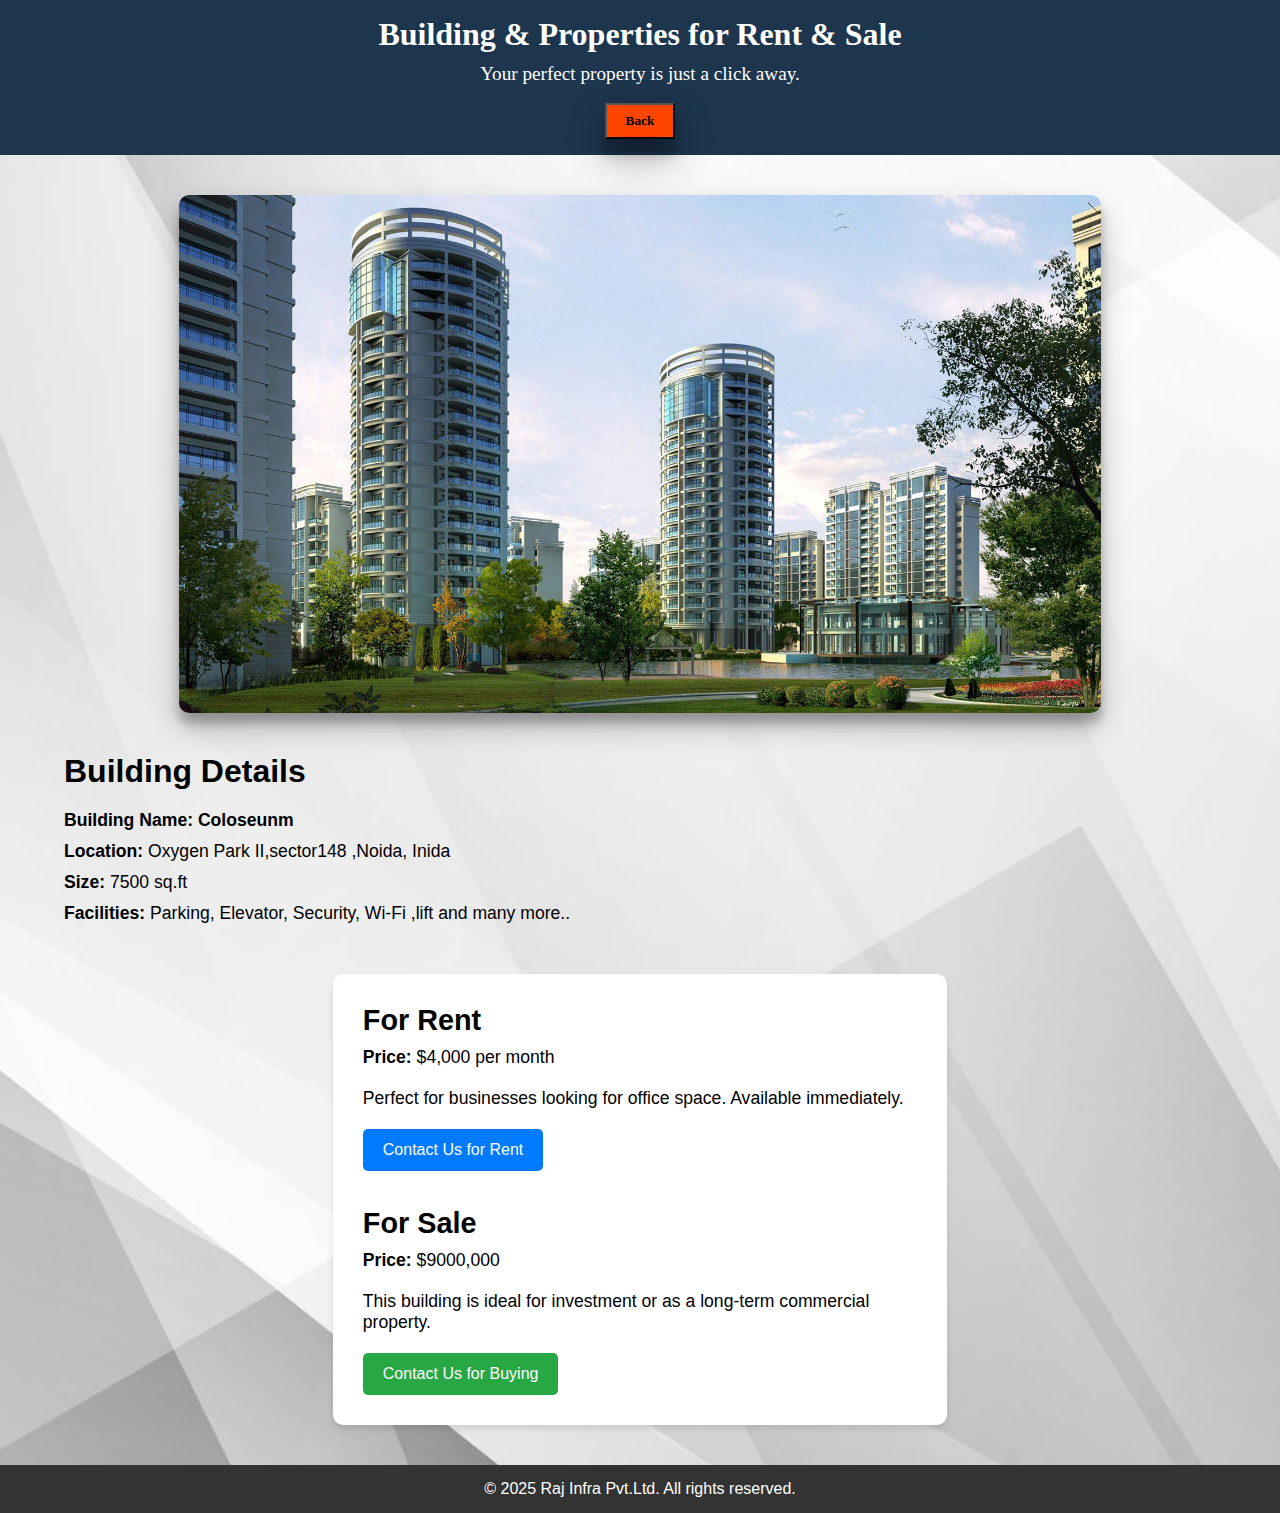
<file: SkyCrapers Info htlms/building4.html>
<!DOCTYPE html>
<html lang="en">
<head>
    <meta charset="UTF-8">
    <meta name="viewport" content="width=device-width, initial-scale=1.0">
    <title>Building for Rent and Sale -Raj Infra Pvt.Ltd</title>
    <link rel="icon" type="image/x-icon" href="/images/favicon.png">
    <link rel="stylesheet" href="/SkyCrapers Info css/building4.css">
</head>
<body>

    <header>
        <div class="container">
            <h1>Building & Properties for Rent & Sale</h1>
            <p>Your perfect property is just a click away.</p><br>
            <a href="/htmls/SkyCrapers.html">
                <button class="btn1">Back</button>
                </a>
        </div>
    </header>

    <section class="building-info">
        <div class="container">
            <div class="image-container">
                <img src="/images/building4.jpg" alt="Building Image" class="building-image">
            </div><br><br>
            <div class="details">
                <h2>Building Details</h2>
                <p><strong>Building Name:  Coloseunm</strong> </p>
                <p><strong>Location: </strong> Oxygen Park II,sector148 ,Noida, Inida</p>
                <p><strong>Size: </strong> 7500 sq.ft</p>
                <p><strong>Facilities: </strong> Parking, Elevator, Security, Wi-Fi ,lift and many more..</p>
            </div>
        </div>
    </section>

    <section class="options">
        <div class="container">
            <div class="rent-option">
                <h2>For Rent</h2>
                <p><strong>Price:</strong> $4,000 per month</p>
                <p>Perfect for businesses looking for office space. Available immediately.</p>
                <a href="/htmls/Contact.html"><button class="btn rent-btn">Contact Us for Rent</button></a>
            </div>
             <br><br>
            <div class="buy-option">
                <h2>For Sale</h2>
                <p><strong>Price:</strong> $9000,000</p>
                <p>This building is ideal for investment or as a long-term commercial property.</p>
                <a href="/htmls/Contact.html"><button class="btn buy-btn">Contact Us for Buying</button></a>
            </div>
        </div>
    </section>

    <footer>
        <div class="container">
            <p>© 2025 Raj Infra Pvt.Ltd. All rights reserved.</p>
        </div>
    </footer>

</body>
</html>
</file>
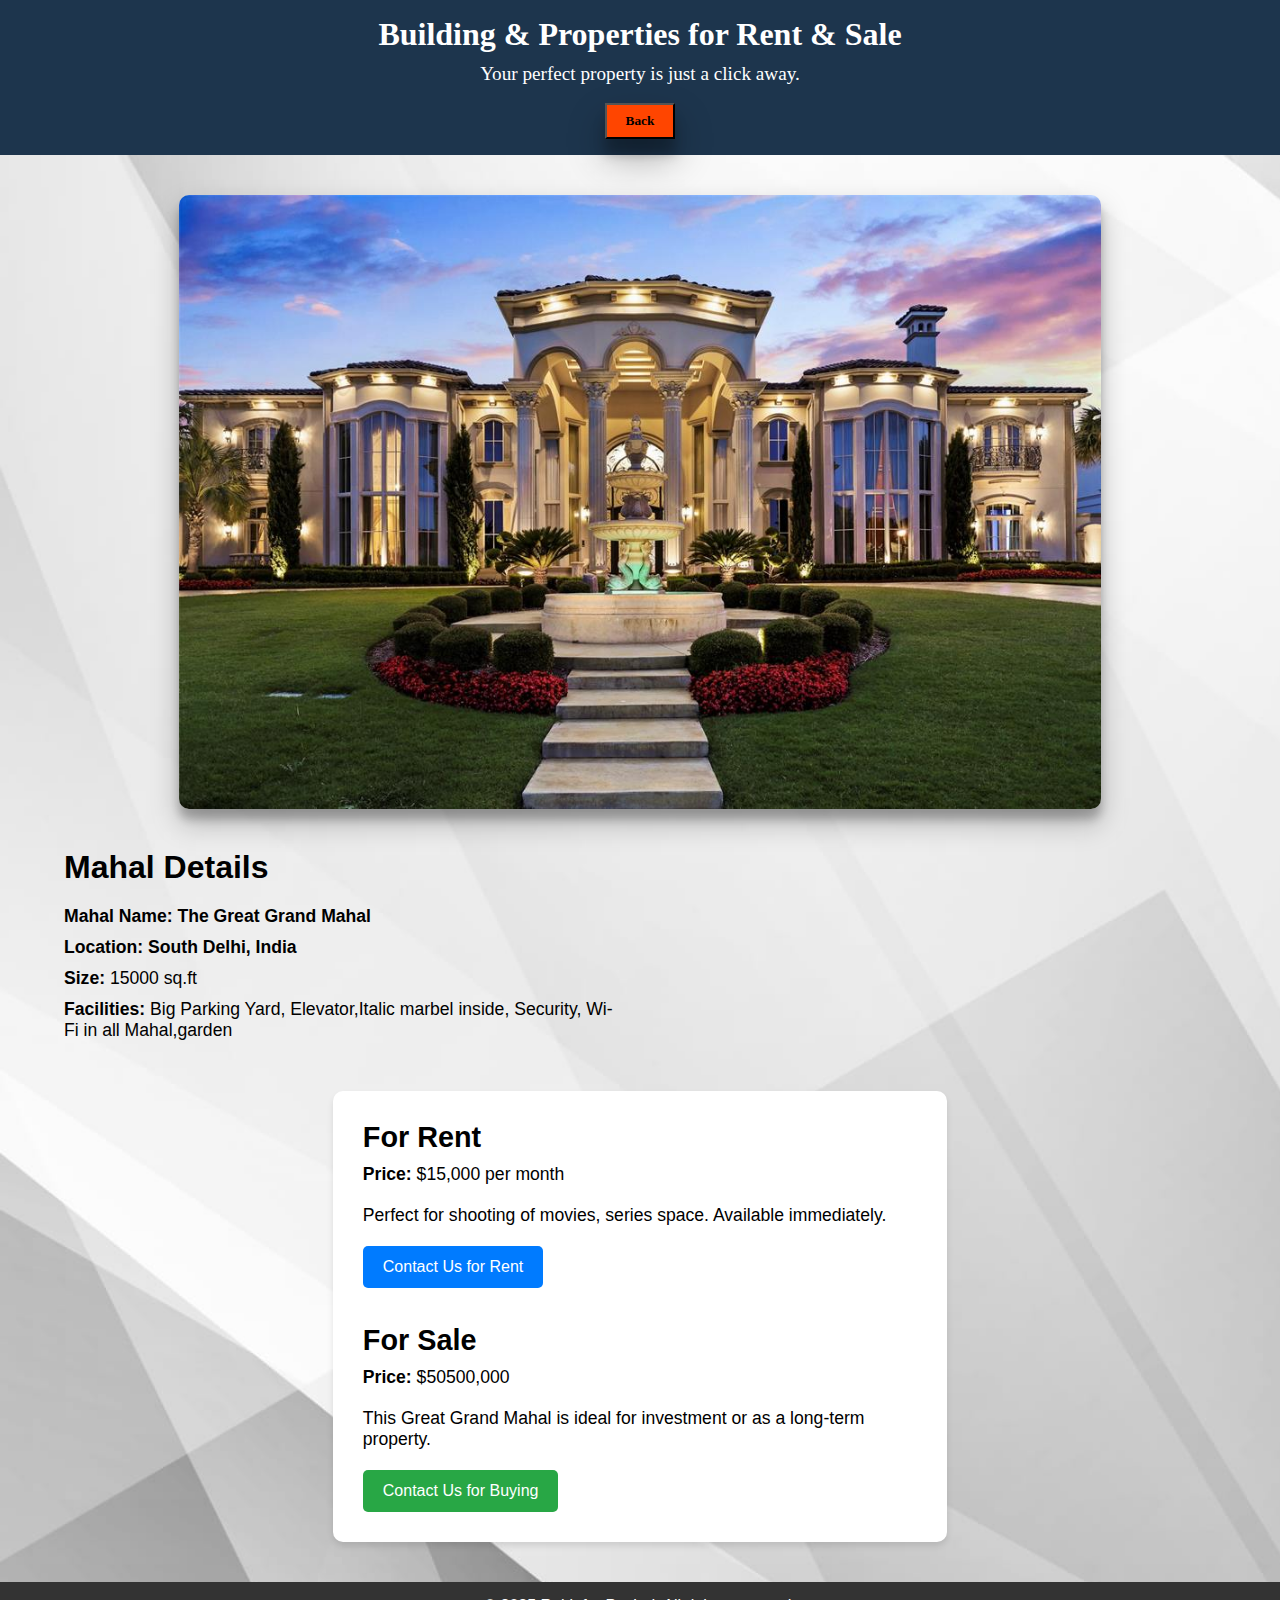
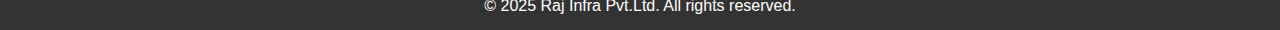
<file: SkyCrapers Info htlms/building5.html>
<!DOCTYPE html>
<html lang="en">
<head>
    <meta charset="UTF-8">
    <meta name="viewport" content="width=device-width, initial-scale=1.0">
    <title>Building for Rent and Sale -Raj Infra Pvt.Ltd</title>
    <link rel="icon" type="image/x-icon" href="/images/favicon.png">
    <link rel="stylesheet" href="/SkyCrapers Info css/building5.css">
</head>
<body>

    <header>
        <div class="container">
            <h1>Building & Properties for Rent & Sale</h1>
            <p>Your perfect property is just a click away.</p><br>
            <a href="/htmls/SkyCrapers.html">
                <button class="btn1">Back</button>
                </a>
        </div>
    </header>

    <section class="building-info">
        <div class="container">
            <div class="image-container">
                <img src="/images/building5.jpeg" alt="Building Image" class="building-image">
            </div><br><br>
            <div class="details">
                <h2>Mahal Details</h2>
                <p><strong>Mahal Name: The Great Grand Mahal</strong> </p>
                <p><strong>Location: South Delhi, India</strong> </p>
                <p><strong>Size: </strong> 15000 sq.ft</p>
                <p><strong>Facilities: </strong>Big Parking Yard, Elevator,Italic marbel inside, Security, Wi-Fi in all Mahal,garden</p>
            </div>
        </div>
    </section>

    <section class="options">
        <div class="container">
            <div class="rent-option">
                <h2>For Rent</h2>
                <p><strong>Price:</strong> $15,000 per month</p>
                <p>Perfect for shooting of movies, series  space. Available immediately.</p>
                <a href="/htmls/Contact.html"><button class="btn rent-btn">Contact Us for Rent</button></a>
            </div>
             <br><br>
            <div class="buy-option">
                <h2>For Sale</h2>
                <p><strong>Price:</strong> $50500,000</p>
                <p>This Great Grand Mahal is ideal for investment or as a long-term  property.</p>
                <a href="/htmls/Contact.html"><button class="btn buy-btn">Contact Us for Buying</button></a>
            </div>
        </div>
    </section>

    <footer>
        <div class="container">
            <p>© 2025 Raj Infra Pvt.Ltd. All rights reserved.</p>
        </div>
    </footer>

</body>
</html>
</file>
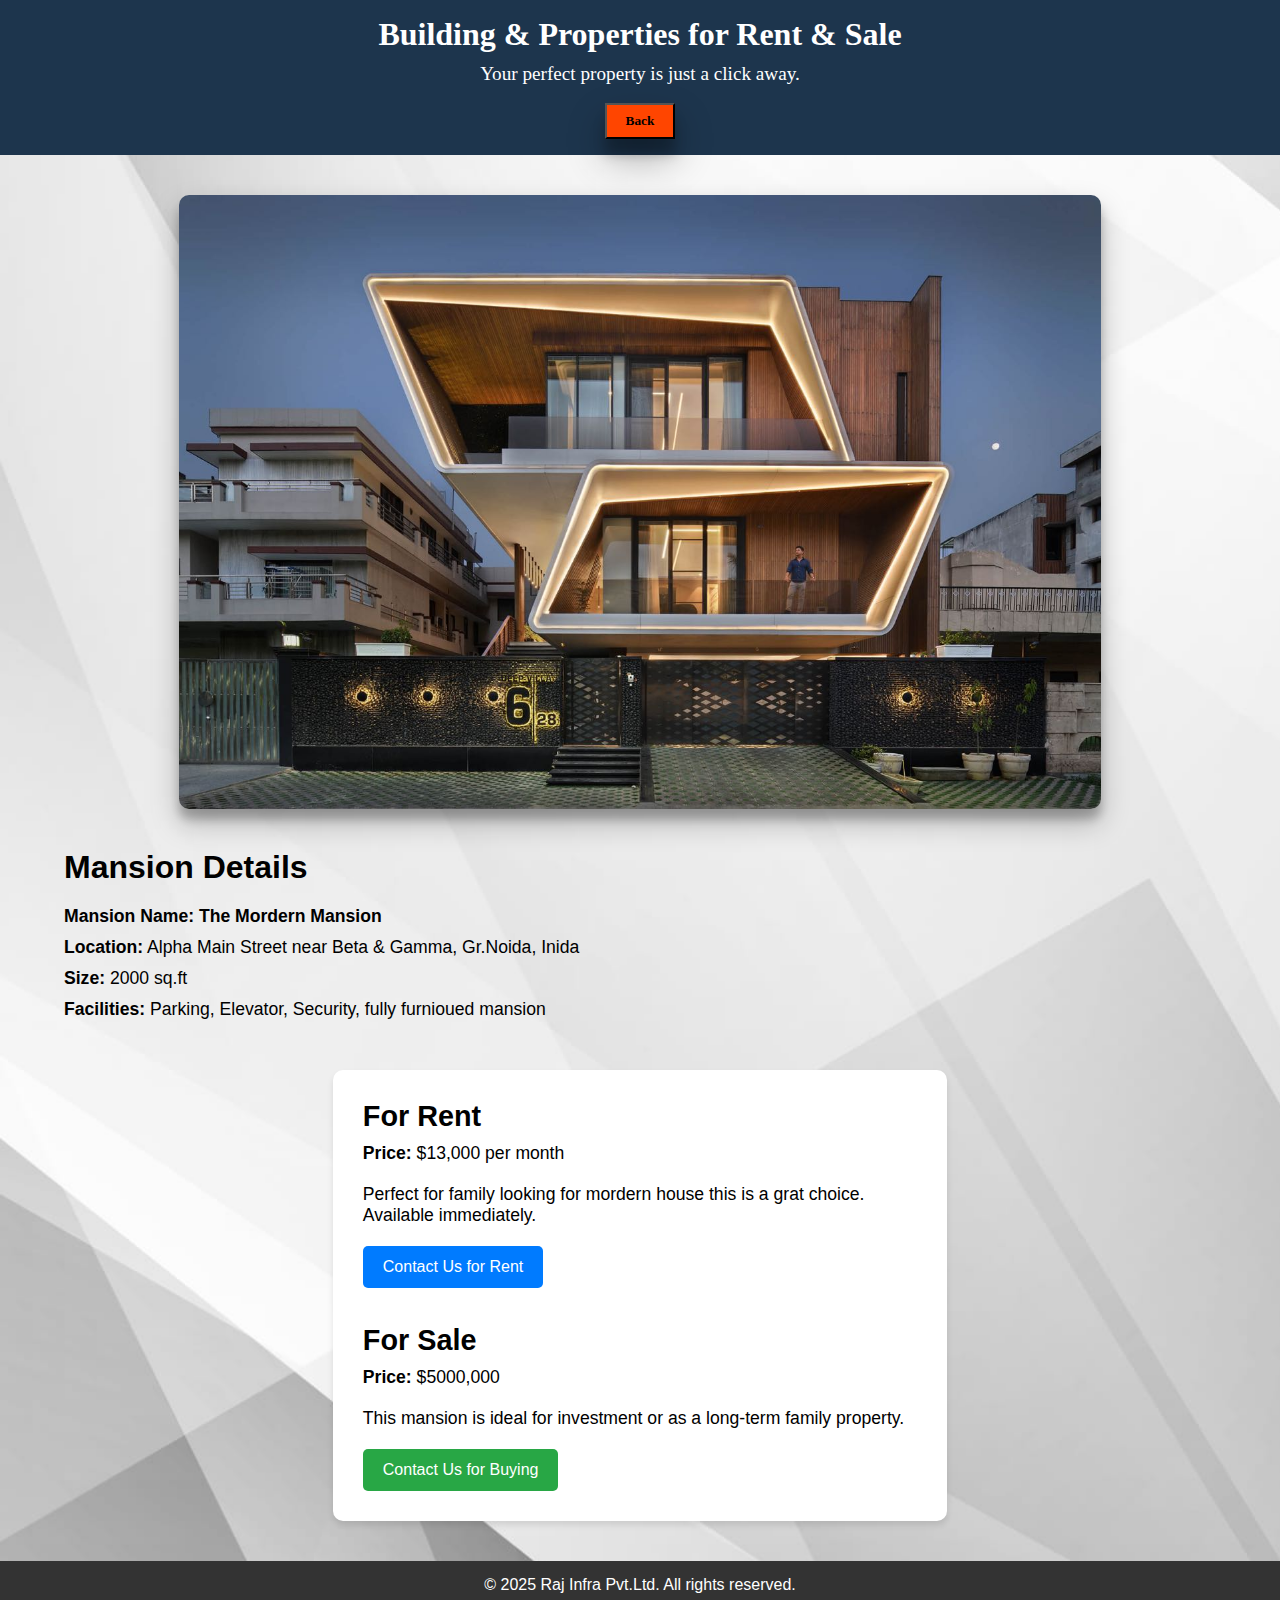
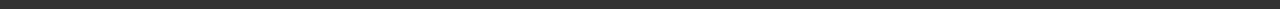
<file: SkyCrapers Info htlms/building6.html>
<!DOCTYPE html>
<html lang="en">
<head>
    <meta charset="UTF-8">
    <meta name="viewport" content="width=device-width, initial-scale=1.0">
    <title>Building for Rent and Sale -Raj Infra Pvt.Ltd</title>
    <link rel="icon" type="image/x-icon" href="/images/favicon.png">
    <link rel="stylesheet" href="/SkyCrapers Info css/building6.css">
</head>
<body>

    <header>
        <div class="container">
            <h1>Building & Properties for Rent & Sale</h1>
            <p>Your perfect property is just a click away.</p><br>
            <a href="/htmls/SkyCrapers.html">
                <button class="btn1">Back</button>
                </a>
        </div>
    </header>

    <section class="building-info">
        <div class="container">
            <div class="image-container">
                <img src="/images/building6.jpg" alt="Building Image" class="building-image">
            </div><br><br>
            <div class="details">
                <h2>Mansion Details</h2>
                <p><strong>Mansion Name:  The Mordern Mansion</strong> </p>
                <p><strong>Location:</strong> Alpha Main Street near Beta & Gamma, Gr.Noida, Inida</p>
                <p><strong>Size:</strong> 2000 sq.ft</p>
                <p><strong>Facilities:</strong> Parking, Elevator, Security, fully furnioued mansion</p>
            </div>
        </div>
    </section>

    <section class="options">
        <div class="container">
            <div class="rent-option">
                <h2>For Rent</h2>
                <p><strong>Price:</strong> $13,000 per month</p>
                <p>Perfect for family looking for mordern house this is a grat choice. Available immediately.</p>
                <a href="/htmls/Contact.html"><button class="btn rent-btn">Contact Us for Rent</button></a>
            </div>
             <br><br>
            <div class="buy-option">
                <h2>For Sale</h2>
                <p><strong>Price:</strong> $5000,000</p>
                <p>This mansion is ideal for investment or as a long-term family property.</p>
                <a href="/htmls/Contact.html"><button class="btn buy-btn">Contact Us for Buying</button></a>
            </div>
        </div>
    </section>

    <footer>
        <div class="container">
            <p>© 2025 Raj Infra Pvt.Ltd. All rights reserved.</p>
        </div>
    </footer>

</body>
</html>
</file>
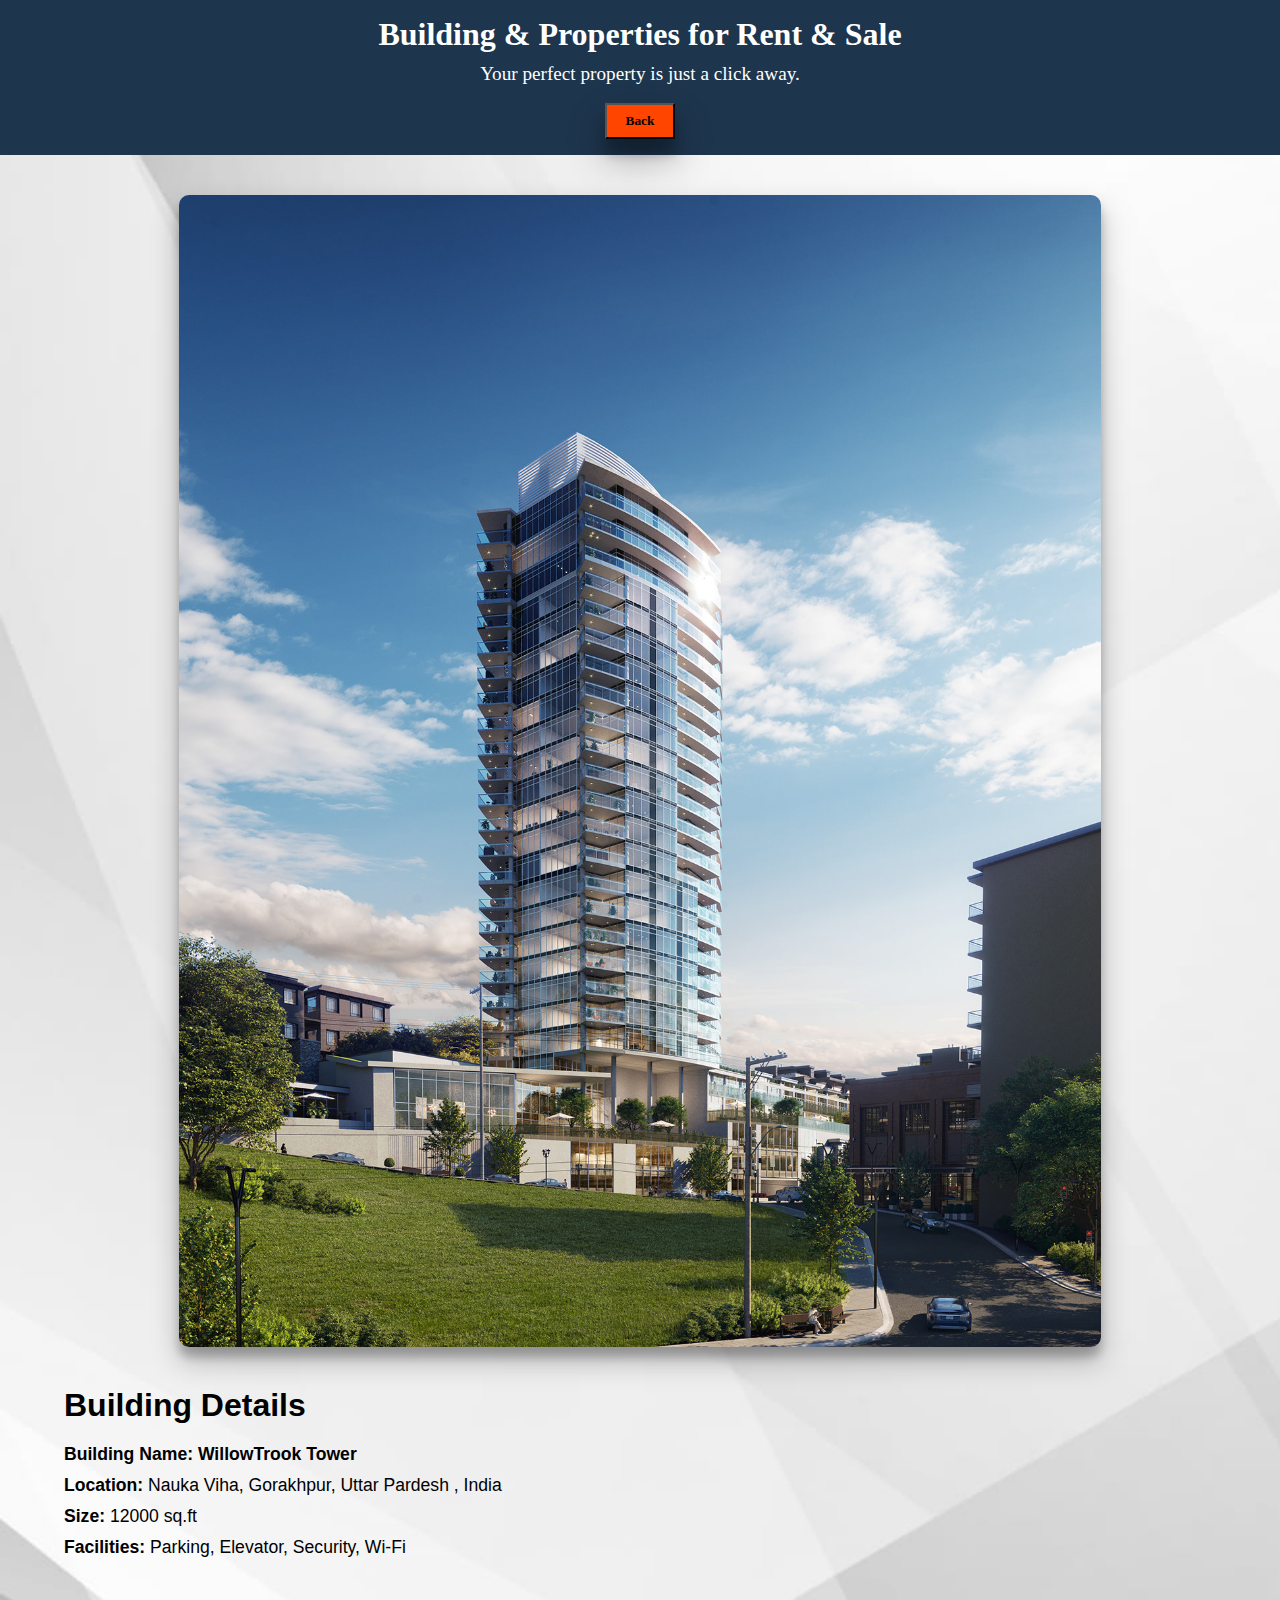
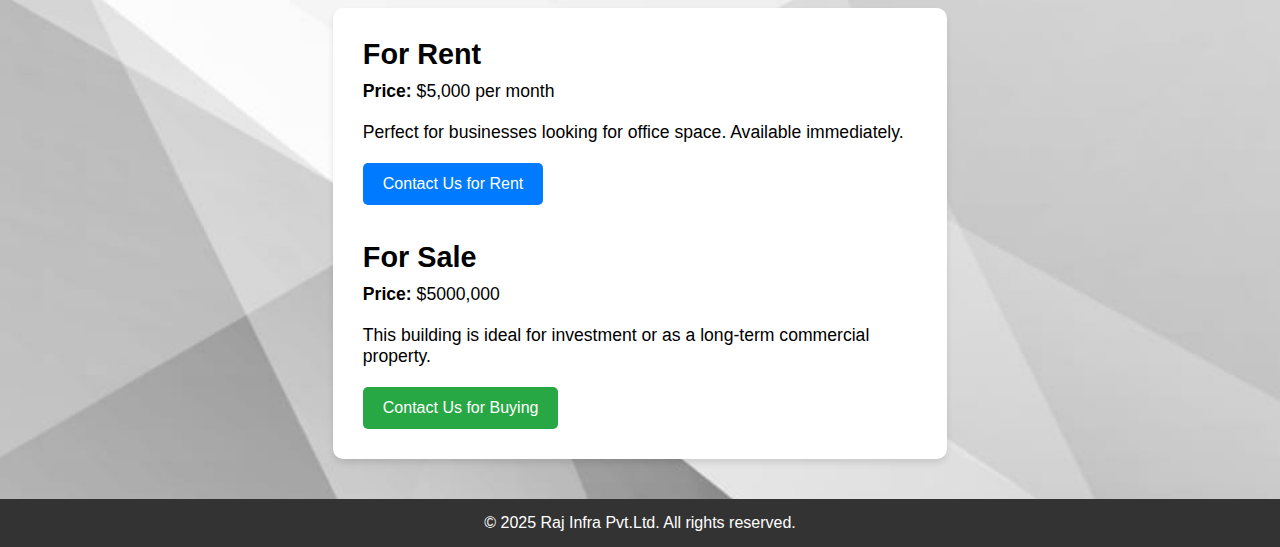
<file: SkyCrapers Info htlms/building7.html>
<!DOCTYPE html>
<html lang="en">
<head>
    <meta charset="UTF-8">
    <meta name="viewport" content="width=device-width, initial-scale=1.0">
    <title>Building for Rent and Sale -Raj Infra Pvt.Ltd</title>
    <link rel="icon" type="image/x-icon" href="/images/favicon.png">
    <link rel="stylesheet" href="/SkyCrapers Info css/building7.css">
</head>
<body>

    <header>
        <div class="container">
            <h1>Building & Properties for Rent & Sale</h1>
            <p>Your perfect property is just a click away.</p><br>
            <a href="/htmls/SkyCrapers.html">
                <button class="btn1">Back</button>
                </a>
        </div>
    </header>

    <section class="building-info">
        <div class="container">
            <div class="image-container">
                <img src="/images/building7.jpg" alt="Building Image" class="building-image">
            </div><br><br>
            <div class="details">
                <h2>Building Details</h2>
                <p><strong>Building Name:  WillowTrook Tower</strong> </p>
                <p><strong>Location: </strong> Nauka Viha, Gorakhpur, Uttar Pardesh , India</p>
                <p><strong>Size: </strong> 12000 sq.ft</p>
                <p><strong>Facilities: </strong> Parking, Elevator, Security, Wi-Fi</p>
            </div>
        </div>
    </section>

    <section class="options">
        <div class="container">
            <div class="rent-option">
                <h2>For Rent</h2>
                <p><strong>Price:</strong> $5,000 per month</p>
                <p>Perfect for businesses looking for office space. Available immediately.</p>
                <a href="/htmls/Contact.html"><button class="btn rent-btn">Contact Us for Rent</button></a>
            </div>
             <br><br>
            <div class="buy-option">
                <h2>For Sale</h2>
                <p><strong>Price:</strong> $5000,000</p>
                <p>This building is ideal for investment or as a long-term commercial property.</p>
                <a href="/htmls/Contact.html"><button class="btn buy-btn">Contact Us for Buying</button></a>
            </div>
        </div>
    </section>

    <footer>
        <div class="container">
            <p>© 2025 Raj Infra Pvt.Ltd. All rights reserved.</p>
        </div>
    </footer>

</body>
</html>
</file>
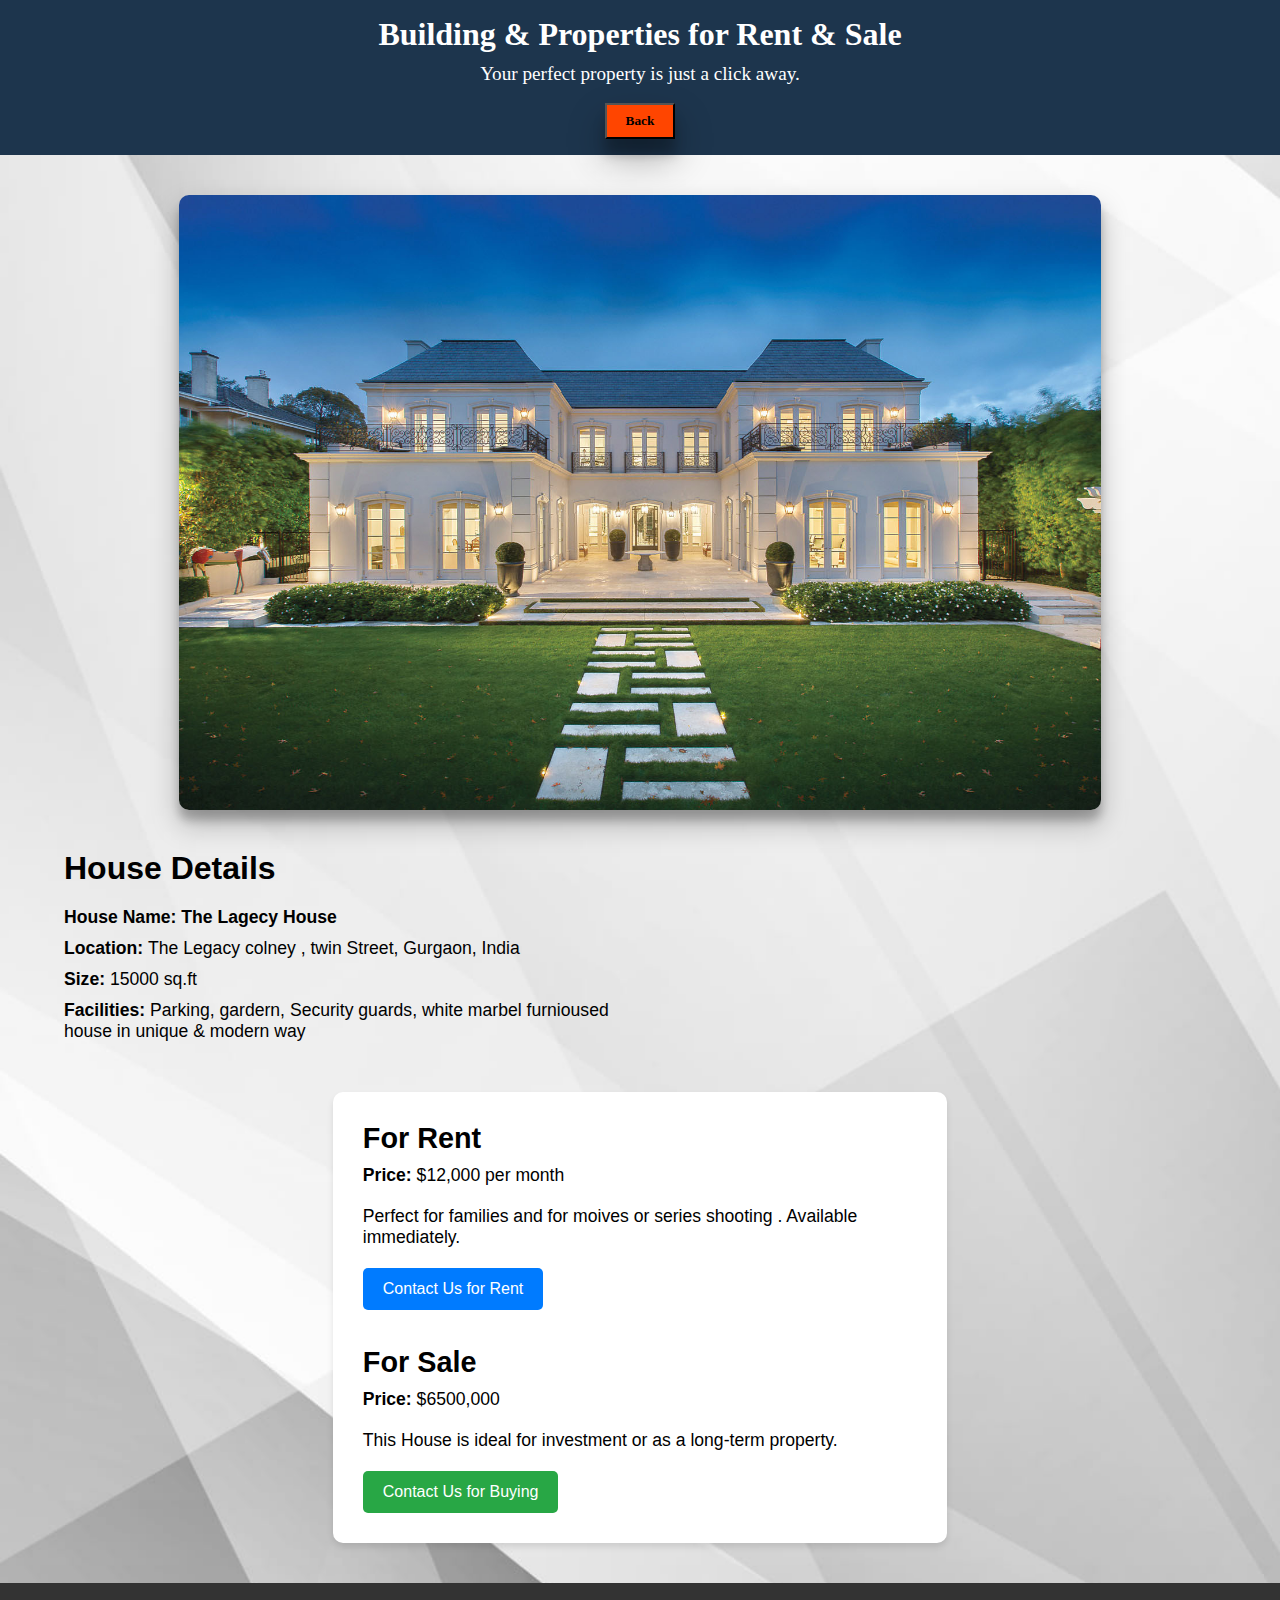
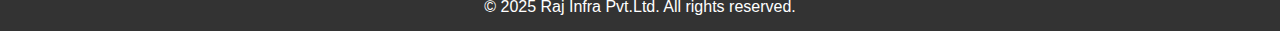
<file: SkyCrapers Info htlms/building8.html>
<!DOCTYPE html>
<html lang="en">
<head>
    <meta charset="UTF-8">
    <meta name="viewport" content="width=device-width, initial-scale=1.0">
    <title>Building for Rent and Sale -Raj Infra Pvt.Ltd</title>
    <link rel="icon" type="image/x-icon" href="/images/favicon.png">
    <link rel="stylesheet" href="/SkyCrapers Info css/building8.css">
</head>
<body>

    <header>
        <div class="container">
            <h1>Building & Properties for Rent & Sale</h1>
            <p>Your perfect property is just a click away.</p><br>
            <a href="/htmls/SkyCrapers.html">
                <button class="btn1">Back</button>
                </a>
        </div>
    </header>

    <section class="building-info">
        <div class="container">
            <div class="image-container">
                <img src="/images/building8.jpg" alt="Building Image" class="building-image">
            </div><br><br>
            <div class="details">
                <h2>House Details</h2>
                <p><strong>House Name:  The Lagecy House</strong> </p>
                <p><strong>Location: </strong> The Legacy colney , twin Street, Gurgaon, India</p>
                <p><strong>Size: </strong> 15000 sq.ft</p>
                <p><strong>Facilities: </strong> Parking, gardern, Security guards, white marbel furnioused house in unique & modern way</p>
            </div>
        </div>
    </section>

    <section class="options">
        <div class="container">
            <div class="rent-option">
                <h2>For Rent</h2>
                <p><strong>Price:</strong> $12,000 per month</p>
                <p>Perfect for families and for moives or series shooting . Available immediately.</p>
                <a href="/htmls/Contact.html"><button class="btn rent-btn">Contact Us for Rent</button></a>
            </div>
             <br><br>
            <div class="buy-option">
                <h2>For Sale</h2>
                <p><strong>Price:</strong> $6500,000</p>
                <p>This House is ideal for investment or as a long-term  property.</p>
                <a href="/htmls/Contact.html"><button class="btn buy-btn">Contact Us for Buying</button></a>
            </div>
        </div>
    </section>

    <footer>
        <div class="container">
            <p>© 2025 Raj Infra Pvt.Ltd. All rights reserved.</p>
        </div>
    </footer>

</body>
</html>
</file>
<file: style.css>
* {
  margin: 0;
  padding: 0;
  box-sizing: border-box;
}

body {
  font-family: 'Arial', sans-serif;
  background-color: #f4f4f4;
  color: #333;
  background-image: url('/images/main\ back.jpg');
  background-size: contain;
}

a {
  text-decoration: none;
  color: inherit;
}

/* Navbar  for Large Devices Vertical */
.navbar {
  width: 250px;
  background-color: #1d354d;
  padding: 20px;
  border-radius: 8px;
  position: fixed;
  top: 0;
  left: 0;
  height: 100%;
  transition: all 0.3s ease-in-out;
  box-shadow: rgba(0, 0, 0, 0.56) 0px 22px 70px 4px;
}

.navbar-links {
  list-style-type: none;
  padding: 0;
}

.navbar-links li {
  margin: 20px 0;
}

.navbar-links li a {
  color: #ecf0f1;
  text-decoration: none;
  font-size: 18px;
  position: relative;
  display: block;
  padding: 10px 20px;
  border-radius: 5px;
  transition: all 0.3s ease;
}

.navbar-links li a:hover {
  background-color: #34495e;
  color: #ecf0f1;
}

.navbar-links li a::before {
  content: '';
  position: absolute;
  width: 100%;
  height: 3px;
  background-color: #e74c3c;
  bottom: 0;
  left: 0;
  transform: scaleX(0);
  transform-origin: bottom right;
  transition: transform 0.3s ease;
}

.navbar-links li a:hover::before {
  transform: scaleX(1);
  transform-origin: bottom left;
}
 .logo {
    padding-left: 20px;
   margin-top: 17px;
   width: 160px;
   border-radius: 25px;
   box-shadow: rgba(0, 0, 0, 0.17) 0px -23px 25px 0px inset, rgba(0, 0, 0, 0.15) 0px -36px 30px 0px inset, rgba(0, 0, 0, 0.1) 0px -79px 40px 0px inset, rgba(0, 0, 0, 0.06) 0px 2px 1px, rgba(0, 0, 0, 0.09) 0px 4px 2px, rgba(0, 0, 0, 0.09) 0px 8px 4px, rgba(0, 0, 0, 0.09) 0px 16px 8px, rgba(0, 0, 0, 0.09) 0px 32px 16px;
 }

/* Landing Page */
.landing-content {
  margin-left: 270px; /* Give space for  navbar */
  padding: 50px;
}

.hero {
  text-align: center;
  margin-top: 50px;
}

.hero h1 {
  font-size: 3rem;
  color: #2c3e50;
  
}

.hero p {
  font-family: 'Poppins';
  margin-top: 50px;
  font-weight: bold;
  font-size: 1.2rem;
}

 .cta-btn {
  font-family: 'Poppins';
  padding: 15px 30px;
  background-color: #e74c3c;
  color: white;
  font-size: 18px;
  border-radius: 15px;
  transition: background-color 0.3s ease;
  box-shadow: rgba(0, 0, 0, 0.25) 0px 14px 28px, rgba(0, 0, 0, 0.22) 0px 10px 10px;
}

.cta-btn:hover {
  background-color: #c0392b;
}

/* Services Section */
.services {
  margin-top: 50px;
  text-align: center;
  font-family: 'Poppins';
}

.services h2 {
  font-size: 2.5rem;
  color: #2c3e50;
}

.service-cards {
  display: flex;
  justify-content: space-around;
  margin-top: 30px;
}

.card {
  background-color: #ecf0f1;
  padding: 30px;
  border-radius: 10px;
  width: 250px;
  text-align: center;
  box-shadow: rgba(0, 0, 0, 0.25) 0px 14px 28px, rgba(0, 0, 0, 0.22) 0px 10px 10px;
  transition: transform 0.3s ease;
  background-image: url('/images/divImg.jpg');
  background-size: cover;
}

.card:hover {
  transform: translateY(-10px);
}

.card h3 {
  font-size: 1.8rem;
  color: #2c3e50;
}

.card p {
  font-size: 1rem;
  color: #7f8c8d;
}

/* Mobile Responsive Styles Horizontal Navbar */
@media (max-width: 768px) {
  .navbar {
    position: static;
    width: 100%;
    height: auto;
    background-color: #34495e;
    border-radius: 0;
  }
  body {
    background-image: url('/images/divImg.jpg');
    background-size: cover;
  }

  .navbar-links {
    display: flex;
    justify-content: space-around;
    margin-top: 0;
    padding: 10px 0;
    background-color: #2c3e50;
    flex-wrap: wrap;
  }

  .navbar-links li {
    margin: 0;
  }

  .navbar-links li a {
    font-size: 16px;
    padding: 10px 20px;
  }

  .landing-content {
    margin-left: 0;
    padding: 20px;
  }

  .hero h1 {
    font-family: 'Poppins';
    font-size: 2rem;
    font-weight: bold;
  }

  .cta-btn {
    padding: 12px 25px;
    font-size: 16px;
  }

  .service-cards {
    flex-direction: column;
    align-items: center;
  }

  .card {
    width: 80%;
    margin-bottom: 20px;
  }
}

.logo-container {
  position: relative;
  
  &:before {
    content:  "";
    position: absolute;
    top:      calc( 100% - 2px );
    width:    50%;
    height:   4px;
    right: 300px;
    background-color: #cf000091;
    transform-origin: center center;
    transform: scaleX( 0 );
    animation: line-animation 7s ease infinite alternate; /*time for animation down 7s*/
  }
  
  h1#page-logo {
    font: bold 3rem 'Arial', sans-serif;
    color: #1b4f84;
    text-shadow: rgba(0, 0, 0, 0.623) 0.1em 0.1em 0.2em;
    animation: clip-path-reveal-1 7s ease infinite alternate;/*time for animation 7s*/
    font-family: 'Poppins';
  }
}

@keyframes line-animation {
  0% { transform: scaleX( 0 ); }
  15% { transform: scaleX( 0 ); }
  20%, 25% { transform: scaleX( 1 ); top: calc( 100% - 2px ); }
  50% { transform: scaleX( 1 ); top: 0px; }
  70% { transform: scaleX( 0.2 ); top: 0px; }
  80%, 100% { transform: scaleX( 0.2 ); top: 0px; }
}

@keyframes clip-path-reveal-1 {
  0%, 25% { clip-path: polygon(0 100%, 100% 100%, 100% 100%, 0% 100%); }
  50% { clip-path: polygon(0 0, 100% 0, 100% 100%, 0% 100%); }
}

.animated {
  font-family: 'Popp-ins';
  font-size: 50px;
  font-weight: bold;
  color: #333;
  opacity: 0; 
  transform: translateY(100px); /* Start below the viewport */
  animation: slideUp 1.5s ease-out forwards;
}

/* Keyframes for the down to up animation */
@keyframes slideUp {
  0% {
      transform: translateY(100px); /* Start from below */
      opacity: 0; /* Invisible */
  }
  100% {
      transform: translateY(0); /* End at the normal position */
      opacity: 1; /* Fully visible */
  }
}
</file>
<file: css/Services.css>
* {
    margin: 0;
    padding: 0;
    box-sizing: border-box;
}
body {
    font-family: 'Arial', sans-serif;
    line-height: 1.6;
    background-color: #f9f9f9;
    color: #333;
}
.container1 {
    width: 90%;
    margin: 0 auto;
    background-image: url('/images/container1.jpg');
    background-size: cover;
}
.container2 {
    width: 90%;
    margin: 0 auto;
   background-image: url('/images/container2.jpg');
   background-size: cover;
}
.container3 {
    width: 100%;
    margin: 0 auto;
   background-image: url('/images/divImg.jpg');
   background-size: cover;
}
.container {
    width: 90%;
    margin: 0 auto;
}

/* Header Styles */
header {
    background-color: #1d354d;
    color: #fff;
    padding: -0.5rem 0;
    border: 1px solid #333;
    box-shadow: rgba(0, 0, 0, 0.25) 0px 14px 28px, rgba(0, 0, 0, 0.22) 0px 10px 10px;
}

header nav {
    margin-top: 20px;
    float: right;
}

header nav ul {
    list-style: none;
}

header nav ul li {
    display: inline;
    margin-left: 1rem;
}

header nav ul li a {
    color: #fff;
    font-size: 1rem;
    padding: 0.5rem 1rem;
    transition: all 0.3s ease;
    text-decoration: none;
}

header nav ul li a:hover {
    background-color: #555;
}

/* Hero Section */
.hero {
    background-image: url('/images/hero.jpg'); 
    background-size: cover;
    background-position: center;
    padding: 80px 0;
    text-align: center;
    color: white;
}

.hero h2 {
    font-size: 3rem;
    margin-bottom: 20px;
    font-weight:bolder ;
}

.hero p {
    font-size: 1.25rem;
    margin-bottom: 30px;
    font-weight: bolder;
    font-family: 'Poppins';
}

.hero .btn {
    background-color: #007bff;
    padding: 10px 20px;
    color: #fff;
    border-radius: 5px;
    font-size: 1rem;
    transition: background-color 0.3s ease;
}

.hero .btn:hover {
    background-color: #0056b3;
}

/* Services Section */
.services {
    padding: 50px 0;
    background-color: #f4f4f4;
    text-align: center;
}

.services h2 {
    font-size: 2.5rem;
    margin-bottom: 30px;
}

.service-cards {
    display: flex;
    justify-content: space-around;
    flex-wrap: wrap;
}

.service-card {
    background-color: #fff;
    padding: 20px;
    width: 30%;
    box-shadow: 0 4px 8px rgba(0, 0, 0, 0.1);
    margin-bottom: 20px;
    transition: transform 0.3s ease;
    background-image: url('/images/divImg.jpg');
    background-size: cover;
    border-radius: 8px;
   
}

.service-card:hover {
    transform: translateY(-10px);
}

.service-card h3 {
    font-size: 1.5rem;
    margin-bottom: 15px;
}

.service-card p {
    font-size: 1rem;
}

/* About Section */
.about {
    padding: 50px 0;
    background-color: #fff;
    text-align: center;
}

.about h2 {
    font-size: 2.5rem;
    margin-bottom: 20px;
}

.about p {
    font-size: 1.2rem;
    line-height: 1.8;
    margin-top: 20px;
}

.contact h2 {
    font-size: 2.5rem;
    margin-bottom: 30px;
}

/* Services Section */
.services {
    margin-top: 50px;
    text-align: center;
    font-family: 'Poppins';
  }
  
  .services h2 {
    font-size: 2.5rem;
    color: #2c3e50;
  }
  
  .service-cards {
    display: flex;
    justify-content: space-around;
    margin-top: 30px;
  }
  .card a {
    text-decoration: none;
  }
  .card {
    overflow-wrap: break-word;
    background-color: #ecf0f1;
    padding: 30px;
    border-radius: 10px;
    width: 250px;
    text-align: center;
    transition: transform 0.3s ease;
    background-image: url('/images/divImg.jpg');
    background-size: cover;
    box-shadow: rgba(0, 0, 0, 0.25) 0px 14px 28px, rgba(0, 0, 0, 0.22) 0px 10px 10px;
  }
  
  .card:hover {
    transform: translateY(-10px);
  }
  
  .card h3 {
    font-size: 1.8rem;
    color: #2c3e50;
  }
  
  .card p {
    font-size: 1rem;
    color: #7f8c8d;
  }
  

/* Footer Section */
footer {
    background-color: #333;
    color: #fff;
    padding: 1rem;
    text-align: center;
}

/* Responsive for small device */
@media (max-width: 768px) {
    header nav {
        float: none;
        text-align: center;
        margin-top: -28px;
        flex-direction: row;
    }
    
    header nav ul {
        margin-top: 10px;
    }

    header nav ul li {
        display: inline-block;
        margin: 10px 0;
    }

    .service-cards {
        justify-content: center;
    }

    .service-card {
        width: 80%;
        margin-bottom: 20px;
    }

    .hero h2 {
        font-size: 2.5rem;
    }

    .hero p {
        font-size: 1rem;
    }

    .contact form input, .contact form textarea {
        width: 90%;
    }
}

@media (max-width: 480px) {
    .hero h2 {
        font-size: 2rem;
    }

    .hero p {
        font-size: 1rem;
    }

    .services h2 {
        font-size: 2rem;
    }

    .service-card {
        width: 100%;
        margin-bottom: 20px;
    }

    .contact form input, .contact form textarea {
        width: 90%;
    }
}
</file>
<file: css/SkyCrapers.css>
* {
    margin: 0;
    padding: 0;
    box-sizing: border-box;
    font-family: Arial, sans-serif;
  }
  
  body {
    background-color: #f4f4f4;
    color: #333;
    background-image: url('/images/container1.jpg');
    background-size: cover;
  }
  
  header {
    background-color: #1d354d;
    color: white;
    text-align: center;
    padding: 20px;
    font-family: 'Poppins';
  }
  
  header h1 {
    font-size: 2.5em;
    font-family: 'Poppins';
  }
  
  header p {
    font-size: 1.2em;
    margin-top: 10px;
  }
   .btn {
     width: 80px;
     background-color: orangered;
     height: 30px;
     font-family: 'Poppins';
     font-weight: bold;
     
   }
   .btn:hover {
      background-color: brown;
      width: 90px;
   }
 
  /* Building Container */
  .building-container {
    display: flex;
    flex-wrap: wrap;
    justify-content: space-around;
    padding: 20px;
    gap: 15px; /* Adding a gap between cards */
  }
  
  .building-card {
    display: inline-block;
    width: 300px;
    margin: 15px;
    background-color: rgb(250, 190, 190);
    border-radius: 8px;
    box-shadow: 0 4px 8px rgba(0, 0, 0, 0.1);
    text-align: center;
    overflow: hidden;
    transition: transform 0.3s ease-in-out;
  }
  
  .building-card img {
    width: 100%;
    height: 200px;
    object-fit: cover;
    border-bottom: 2px solid #ddd;
  }
  
  .building-card h3 {
    font-size: 1.5em;
    color: #333;
    margin: 15px 0 10px;
  }
  
  .building-card p {
    font-size: 1em;
    color: #666;
    padding: 0 15px;
    margin-bottom: 20px;
  }
  .building-card a {
    text-decoration: none;
  }
  
  /* Hover effect for each building card */
  .building-card:hover {
    transform: scale(1.05);
    box-shadow: 0 8px 16px rgba(0, 0, 0, 0.2);
  }
  
  /* Footer */
  footer {
    text-align: center;
    padding: 20px;
    background-color: #333;
    color: white;
    margin-top: 30px;
  }
  
  footer p {
    font-size: 1em;
  }
  
  /* Media Queries for Responsive Design */
  
  /* For tablets (portrait mode, 600px to 768px) */
  @media (max-width: 768px) {
    header h1 {
      font-size: 2em;
    }
  
    header p {
      font-size: 1em;
    }
  
    .building-container {
      justify-content: center; /* Center the building cards */
    }
  
    .building-card {
      width: 45%; /* Reduce the width for better alignment on tablets */
    }
  
    footer p {
      font-size: 0.9em;
    }
  }
  
  /* For mobile devices (up to 600px) */
  @media (max-width: 600px) {
    header h1 {
      font-size: 1.8em;
    }
  
    header p {
      font-size: 1em;
    }
  
    .building-container {
      justify-content: center; /* Center the building cards */
      gap: 10px; /* Reduce the gap between cards */
    }
  
    .building-card {
      width: 100%; /* Take full width on small screens */
      margin: 10px 0; /* Add some space between cards */
    }
  
    footer p {
      font-size: 0.8em;
    }
  }
</file>
<file: SkyCrapers Info css/building1.css>
* {
    margin: 0;
    padding: 0;
    box-sizing: border-box;
}

body {
    font-family: 'Arial', sans-serif;
    background-color: #f4f4f4;
    background-image: url('/images/container1.jpg');
    background-size: cover;
}

.container {
    width: 90%;
    max-width: 1200px;
    margin: 0 auto;
}

header {
    background-color: #1d354d;
    color: white;
    text-align: center;
    padding: 16px 0;
    font-family: 'Poppins';
}

header h1 {
    font-size: 2rem;
    margin-bottom: 10px;
}

header p {
    font-size: 1.2rem;
    font-weight: 300;
}
.btn1 {
    width: 70px;
    background-color: orangered;
    height: 36px;
    font-family: 'Poppins';
    font-weight: bold;
    text-align: center;
    box-shadow: rgba(0, 0, 0, 0.3) 0px 19px 38px, rgba(0, 0, 0, 0.22) 0px 15px 12px;
  }
  .btn1:hover {
     background-color: brown;
     width: 100px;

  }
.building-info {
    display: flex;
    justify-content: space-between;
    align-items: center;
    margin: 40px 0;
}

.image-container {
    width: 80%;
    display: block;
    margin-left: auto;
    margin-right: auto;
}

.building-image {
    width: 100%;
    height: auto;
    border-radius: 10px;
    box-shadow: rgba(0, 0, 0, 0.25) 0px 14px 28px, rgba(0, 0, 0, 0.22) 0px 10px 10px;
}

.details {
    width: 48%;
}

.details h2 {
    font-size: 2rem;
    margin-bottom: 20px;
}

.details p {
    font-size: 1.1rem;
    margin-bottom: 10px;
}

.options {
    display: flex;
    justify-content: space-between;
    margin-bottom: 40px;
}

.options > div {
    width: 48%;
    background-color: white;
    padding: 30px;
    border-radius: 10px;
    box-shadow: 0 4px 6px rgba(0, 0, 0, 0.1);
}

.options h2 {
    font-size: 1.8rem;
    margin-bottom: 10px;
}

.options p {
    font-size: 1.1rem;
    margin-bottom: 20px;
}

.btn {
    padding: 12px 20px;
    font-size: 1rem;
    color: white;
    border: none;
    border-radius: 5px;
    cursor: pointer;
}

.rent-btn {
    background-color: #007BFF;
}

.rent-btn:hover {
    background-color: #0056b3;
    width: 200px;
}

.buy-btn {
    background-color: #28a745;
}

.buy-btn:hover {
    background-color: #218838;
    width: 200px;
}

footer {
    background-color: #333;
    color: white;
    padding: 15px 0;
    text-align: center;
}

/* Responsive Design for mobiles */
@media (max-width: 768px) {
    .building-info {
        flex-direction: column;
        align-items: center;
    }

    .image-container, .details {
        width: 100%;
        margin-bottom: 20px;
    }

    .options {
        flex-direction: column;
    }

    .options > div {
        width: 100%;
        margin-bottom: 20px;
    }

    .btn {
        width: 100%;
        padding: 15px;
    }
    .btn:hover {
        width: 100%;
    }
}

@media (max-width: 480px) {
    header h1 {
        font-size: 2rem;
    }

    header p {
        font-size: 1rem;
    }

    .details h2, .options h2 {
        font-size: 1.5rem;
    }

    .details p, .options p {
        font-size: 1rem;
    }

    .btn {
        font-size: 1.2rem;
    }
}
</file>
<file: SkyCrapers Info css/building2.css>
* {
    margin: 0;
    padding: 0;
    box-sizing: border-box;
}

body {
    font-family: 'Arial', sans-serif;
    background-color: #f4f4f4;
    background-image: url('/images/container1.jpg');
    background-size: cover;
}

.container {
    width: 90%;
    max-width: 1200px;
    margin: 0 auto;
}

header {
    background-color: #1d354d;
    color: white;
    text-align: center;
    padding: 16px 0;
    font-family: 'Poppins';
}

header h1 {
    font-size: 2rem;
    margin-bottom: 10px;
}

header p {
    font-size: 1.2rem;
    font-weight: 300;
}
.btn1 {
    width: 70px;
    background-color: orangered;
    height: 36px;
    font-family: 'Poppins';
    font-weight: bold;
    text-align: center;
    box-shadow: rgba(0, 0, 0, 0.3) 0px 19px 38px, rgba(0, 0, 0, 0.22) 0px 15px 12px;
  }
  .btn1:hover {
     background-color: brown;
     width: 100px;

  }
.building-info {
    display: flex;
    justify-content: space-between;
    align-items: center;
    margin: 40px 0;
}

.image-container {
    width: 80%;
    display: block;
    margin-left: auto;
    margin-right: auto;
}

.building-image {
    width: 100%;
    height: auto;
    border-radius: 10px;
    box-shadow: rgba(0, 0, 0, 0.25) 0px 14px 28px, rgba(0, 0, 0, 0.22) 0px 10px 10px;
}

.details {
    width: 48%;
}

.details h2 {
    font-size: 2rem;
    margin-bottom: 20px;
}

.details p {
    font-size: 1.1rem;
    margin-bottom: 10px;
}

.options {
    display: flex;
    justify-content: space-between;
    margin-bottom: 40px;
}

.options > div {
    width: 48%;
    background-color: white;
    padding: 30px;
    border-radius: 10px;
    box-shadow: 0 4px 6px rgba(0, 0, 0, 0.1);
}

.options h2 {
    font-size: 1.8rem;
    margin-bottom: 10px;
}

.options p {
    font-size: 1.1rem;
    margin-bottom: 20px;
}

.btn {
    padding: 12px 20px;
    font-size: 1rem;
    color: white;
    border: none;
    border-radius: 5px;
    cursor: pointer;
}

.rent-btn {
    background-color: #007BFF;
}

.rent-btn:hover {
    background-color: #0056b3;
    width: 200px;
}

.buy-btn {
    background-color: #28a745;
}

.buy-btn:hover {
    background-color: #218838;
    width: 200px;
}

footer {
    background-color: #333;
    color: white;
    padding: 15px 0;
    text-align: center;
}

/* Responsive Design for mobile */
@media (max-width: 768px) {
    .building-info {
        flex-direction: column;
        align-items: center;
    }

    .image-container, .details {
        width: 100%;
        margin-bottom: 20px;
    }

    .options {
        flex-direction: column;
    }

    .options > div {
        width: 100%;
        margin-bottom: 20px;
    }

    .btn {
        width: 100%;
        padding: 15px;
    }
    .btn:hover {
        width: 100%;
    }
}

@media (max-width: 480px) {
    header h1 {
        font-size: 2rem;
    }

    header p {
        font-size: 1rem;
    }

    .details h2, .options h2 {
        font-size: 1.5rem;
    }

    .details p, .options p {
        font-size: 1rem;
    }

    .btn {
        font-size: 1.2rem;
    }
}
</file>
<file: SkyCrapers Info css/building3.css>
* {
    margin: 0;
    padding: 0;
    box-sizing: border-box;
}

body {
    font-family: 'Arial', sans-serif;
    background-color: #f4f4f4;
    background-image: url('/images/container1.jpg');
    background-size: cover;
}

.container {
    width: 90%;
    max-width: 1200px;
    margin: 0 auto;
}

header {
    background-color: #1d354d;
    color: white;
    text-align: center;
    padding: 16px 0;
    font-family: 'Poppins';
}

header h1 {
    font-size: 2rem;
    margin-bottom: 10px;
}

header p {
    font-size: 1.2rem;
    font-weight: 300;
}
.btn1 {
    width: 70px;
    background-color: orangered;
    height: 36px;
    font-family: 'Poppins';
    font-weight: bold;
    text-align: center;
    box-shadow: rgba(0, 0, 0, 0.3) 0px 19px 38px, rgba(0, 0, 0, 0.22) 0px 15px 12px;
  }
  .btn1:hover {
     background-color: brown;
     width: 100px;

  }
.building-info {
    display: flex;
    justify-content: space-between;
    align-items: center;
    margin: 40px 0;
}

.image-container {
    width: 80%;
    display: block;
    margin-left: auto;
    margin-right: auto;
}

.building-image {
    width: 100%;
    height: auto;
    border-radius: 10px;
    box-shadow: rgba(0, 0, 0, 0.25) 0px 14px 28px, rgba(0, 0, 0, 0.22) 0px 10px 10px;
}

.details {
    width: 48%;
}

.details h2 {
    font-size: 2rem;
    margin-bottom: 20px;
}

.details p {
    font-size: 1.1rem;
    margin-bottom: 10px;
}

.options {
    display: flex;
    justify-content: space-between;
    margin-bottom: 40px;
}

.options > div {
    width: 48%;
    background-color: white;
    padding: 30px;
    border-radius: 10px;
    box-shadow: 0 4px 6px rgba(0, 0, 0, 0.1);
}

.options h2 {
    font-size: 1.8rem;
    margin-bottom: 10px;
}

.options p {
    font-size: 1.1rem;
    margin-bottom: 20px;
}

.btn {
    padding: 12px 20px;
    font-size: 1rem;
    color: white;
    border: none;
    border-radius: 5px;
    cursor: pointer;
}

.rent-btn {
    background-color: #007BFF;
}

.rent-btn:hover {
    background-color: #0056b3;
    width: 200px;
}

.buy-btn {
    background-color: #28a745;
}

.buy-btn:hover {
    background-color: #218838;
    width: 200px;
}

footer {
    background-color: #333;
    color: white;
    padding: 15px 0;
    text-align: center;
}

/* Responsive Design for mobiles */
@media (max-width: 768px) {
    .building-info {
        flex-direction: column;
        align-items: center;
    }

    .image-container, .details {
        width: 100%;
        margin-bottom: 20px;
    }

    .options {
        flex-direction: column;
    }

    .options > div {
        width: 100%;
        margin-bottom: 20px;
    }

    .btn {
        width: 100%;
        padding: 15px;
    }
    .btn:hover {
        width: 100%;
    }
}

@media (max-width: 480px) {
    header h1 {
        font-size: 2rem;
    }

    header p {
        font-size: 1rem;
    }

    .details h2, .options h2 {
        font-size: 1.5rem;
    }

    .details p, .options p {
        font-size: 1rem;
    }

    .btn {
        font-size: 1.2rem;
    }
}
</file>
<file: SkyCrapers Info css/building4.css>
* {
    margin: 0;
    padding: 0;
    box-sizing: border-box;
}

body {
    font-family: 'Arial', sans-serif;
    background-color: #f4f4f4;
    background-image: url('/images/container1.jpg');
    background-size: cover;
}

.container {
    width: 90%;
    max-width: 1200px;
    margin: 0 auto;
}

header {
    background-color: #1d354d;
    color: white;
    text-align: center;
    padding: 16px 0;
    font-family: 'Poppins';
}

header h1 {
    font-size: 2rem;
    margin-bottom: 10px;
}

header p {
    font-size: 1.2rem;
    font-weight: 300;
}
.btn1 {
    width: 70px;
    background-color: orangered;
    height: 36px;
    font-family: 'Poppins';
    font-weight: bold;
    text-align: center;
    box-shadow: rgba(0, 0, 0, 0.3) 0px 19px 38px, rgba(0, 0, 0, 0.22) 0px 15px 12px;
  }
  .btn1:hover {
     background-color: brown;
     width: 100px;

  }
.building-info {
    display: flex;
    justify-content: space-between;
    align-items: center;
    margin: 40px 0;
}

.image-container {
    width: 80%;
    display: block;
    margin-left: auto;
    margin-right: auto;
}

.building-image {
    width: 100%;
    height: auto;
    border-radius: 10px;
    box-shadow: rgba(0, 0, 0, 0.25) 0px 14px 28px, rgba(0, 0, 0, 0.22) 0px 10px 10px;
}

.details {
    width: 48%;
}

.details h2 {
    font-size: 2rem;
    margin-bottom: 20px;
}

.details p {
    font-size: 1.1rem;
    margin-bottom: 10px;
}

.options {
    display: flex;
    justify-content: space-between;
    margin-bottom: 40px;
}

.options > div {
    width: 48%;
    background-color: white;
    padding: 30px;
    border-radius: 10px;
    box-shadow: 0 4px 6px rgba(0, 0, 0, 0.1);
}

.options h2 {
    font-size: 1.8rem;
    margin-bottom: 10px;
}

.options p {
    font-size: 1.1rem;
    margin-bottom: 20px;
}

.btn {
    padding: 12px 20px;
    font-size: 1rem;
    color: white;
    border: none;
    border-radius: 5px;
    cursor: pointer;
}

.rent-btn {
    background-color: #007BFF;
}

.rent-btn:hover {
    background-color: #0056b3;
    width: 200px;
}

.buy-btn {
    background-color: #28a745;
}

.buy-btn:hover {
    background-color: #218838;
    width: 200px;
}

footer {
    background-color: #333;
    color: white;
    padding: 15px 0;
    text-align: center;
}

/* Responsive Design for mobiles */
@media (max-width: 768px) {
    .building-info {
        flex-direction: column;
        align-items: center;
    }

    .image-container, .details {
        width: 100%;
        margin-bottom: 20px;
    }

    .options {
        flex-direction: column;
    }

    .options > div {
        width: 100%;
        margin-bottom: 20px;
    }

    .btn {
        width: 100%;
        padding: 15px;
    }
    .btn:hover {
        width: 100%;
    }
}

@media (max-width: 480px) {
    header h1 {
        font-size: 2rem;
    }

    header p {
        font-size: 1rem;
    }

    .details h2, .options h2 {
        font-size: 1.5rem;
    }

    .details p, .options p {
        font-size: 1rem;
    }

    .btn {
        font-size: 1.2rem;
    }
}
</file>
<file: SkyCrapers Info css/building5.css>
* {
    margin: 0;
    padding: 0;
    box-sizing: border-box;
}

body {
    font-family: 'Arial', sans-serif;
    background-color: #f4f4f4;
    background-image: url('/images/container1.jpg');
    background-size: cover;
}

.container {
    width: 90%;
    max-width: 1200px;
    margin: 0 auto;
}

header {
    background-color: #1d354d;
    color: white;
    text-align: center;
    padding: 16px 0;
    font-family: 'Poppins';
}

header h1 {
    font-size: 2rem;
    margin-bottom: 10px;
}

header p {
    font-size: 1.2rem;
    font-weight: 300;
}
.btn1 {
    width: 70px;
    background-color: orangered;
    height: 36px;
    font-family: 'Poppins';
    font-weight: bold;
    text-align: center;
    box-shadow: rgba(0, 0, 0, 0.3) 0px 19px 38px, rgba(0, 0, 0, 0.22) 0px 15px 12px;
  }
  .btn1:hover {
     background-color: brown;
     width: 100px;

  }
.building-info {
    display: flex;
    justify-content: space-between;
    align-items: center;
    margin: 40px 0;
}

.image-container {
    width: 80%;
    display: block;
    margin-left: auto;
    margin-right: auto;
}

.building-image {
    width: 100%;
    height: auto;
    border-radius: 10px;
    box-shadow: rgba(0, 0, 0, 0.25) 0px 14px 28px, rgba(0, 0, 0, 0.22) 0px 10px 10px;
}

.details {
    width: 48%;
}

.details h2 {
    font-size: 2rem;
    margin-bottom: 20px;
}

.details p {
    font-size: 1.1rem;
    margin-bottom: 10px;
}

.options {
    display: flex;
    justify-content: space-between;
    margin-bottom: 40px;
}

.options > div {
    width: 48%;
    background-color: white;
    padding: 30px;
    border-radius: 10px;
    box-shadow: 0 4px 6px rgba(0, 0, 0, 0.1);
}

.options h2 {
    font-size: 1.8rem;
    margin-bottom: 10px;
}

.options p {
    font-size: 1.1rem;
    margin-bottom: 20px;
}

.btn {
    padding: 12px 20px;
    font-size: 1rem;
    color: white;
    border: none;
    border-radius: 5px;
    cursor: pointer;
}

.rent-btn {
    background-color: #007BFF;
}

.rent-btn:hover {
    background-color: #0056b3;
    width: 200px;
}

.buy-btn {
    background-color: #28a745;
}

.buy-btn:hover {
    background-color: #218838;
    width: 200px;
}

footer {
    background-color: #333;
    color: white;
    padding: 15px 0;
    text-align: center;
}

/* Responsive Design for mobiles*/
@media (max-width: 768px) {
    .building-info {
        flex-direction: column;
        align-items: center;
    }

    .image-container, .details {
        width: 100%;
        margin-bottom: 20px;
    }

    .options {
        flex-direction: column;
    }

    .options > div {
        width: 100%;
        margin-bottom: 20px;
    }

    .btn {
        width: 100%;
        padding: 15px;
    }
    .btn:hover {
        width: 100%;
    }
}

@media (max-width: 480px) {
    header h1 {
        font-size: 2rem;
    }

    header p {
        font-size: 1rem;
    }

    .details h2, .options h2 {
        font-size: 1.5rem;
    }

    .details p, .options p {
        font-size: 1rem;
    }

    .btn {
        font-size: 1.2rem;
    }
}
</file>
<file: SkyCrapers Info css/building6.css>
* {
    margin: 0;
    padding: 0;
    box-sizing: border-box;
}

body {
    font-family: 'Arial', sans-serif;
    background-color: #f4f4f4;
    background-image: url('/images/container1.jpg');
    background-size: cover;
}

.container {
    width: 90%;
    max-width: 1200px;
    margin: 0 auto;
}

header {
    background-color: #1d354d;
    color: white;
    text-align: center;
    padding: 16px 0;
    font-family: 'Poppins';
}

header h1 {
    font-size: 2rem;
    margin-bottom: 10px;
}

header p {
    font-size: 1.2rem;
    font-weight: 300;
}
.btn1 {
    width: 70px;
    background-color: orangered;
    height: 36px;
    font-family: 'Poppins';
    font-weight: bold;
    text-align: center;
    box-shadow: rgba(0, 0, 0, 0.3) 0px 19px 38px, rgba(0, 0, 0, 0.22) 0px 15px 12px;
  }
  .btn1:hover {
     background-color: brown;
     width: 100px;

  }
.building-info {
    display: flex;
    justify-content: space-between;
    align-items: center;
    margin: 40px 0;
}

.image-container {
    width: 80%;
    display: block;
    margin-left: auto;
    margin-right: auto;
}

.building-image {
    width: 100%;
    height: auto;
    border-radius: 10px;
    box-shadow: rgba(0, 0, 0, 0.25) 0px 14px 28px, rgba(0, 0, 0, 0.22) 0px 10px 10px;
}

.details {
    width: 48%;
}

.details h2 {
    font-size: 2rem;
    margin-bottom: 20px;
}

.details p {
    font-size: 1.1rem;
    margin-bottom: 10px;
}

.options {
    display: flex;
    justify-content: space-between;
    margin-bottom: 40px;
}

.options > div {
    width: 48%;
    background-color: white;
    padding: 30px;
    border-radius: 10px;
    box-shadow: 0 4px 6px rgba(0, 0, 0, 0.1);
}

.options h2 {
    font-size: 1.8rem;
    margin-bottom: 10px;
}

.options p {
    font-size: 1.1rem;
    margin-bottom: 20px;
}

.btn {
    padding: 12px 20px;
    font-size: 1rem;
    color: white;
    border: none;
    border-radius: 5px;
    cursor: pointer;
}

.rent-btn {
    background-color: #007BFF;
}

.rent-btn:hover {
    background-color: #0056b3;
    width: 200px;
}

.buy-btn {
    background-color: #28a745;
}

.buy-btn:hover {
    background-color: #218838;
    width: 200px;
}

footer {
    background-color: #333;
    color: white;
    padding: 15px 0;
    text-align: center;
}

/* Responsive Design for mobiles */
@media (max-width: 768px) {
    .building-info {
        flex-direction: column;
        align-items: center;
    }

    .image-container, .details {
        width: 100%;
        margin-bottom: 20px;
    }

    .options {
        flex-direction: column;
    }

    .options > div {
        width: 100%;
        margin-bottom: 20px;
    }

    .btn {
        width: 100%;
        padding: 15px;
    }
    .btn:hover {
        width: 100%;
    }
}

@media (max-width: 480px) {
    header h1 {
        font-size: 2rem;
    }

    header p {
        font-size: 1rem;
    }

    .details h2, .options h2 {
        font-size: 1.5rem;
    }

    .details p, .options p {
        font-size: 1rem;
    }

    .btn {
        font-size: 1.2rem;
    }
}
</file>
<file: SkyCrapers Info css/building7.css>
* {
    margin: 0;
    padding: 0;
    box-sizing: border-box;
}

body {
    font-family: 'Arial', sans-serif;
    background-color: #f4f4f4;
    background-image: url('/images/container1.jpg');
    background-size: cover;
}

.container {
    width: 90%;
    max-width: 1200px;
    margin: 0 auto;
}

header {
    background-color: #1d354d;
    color: white;
    text-align: center;
    padding: 16px 0;
    font-family: 'Poppins';
}

header h1 {
    font-size: 2rem;
    margin-bottom: 10px;
}

header p {
    font-size: 1.2rem;
    font-weight: 300;
}
.btn1 {
    width: 70px;
    background-color: orangered;
    height: 36px;
    font-family: 'Poppins';
    font-weight: bold;
    text-align: center;
    box-shadow: rgba(0, 0, 0, 0.3) 0px 19px 38px, rgba(0, 0, 0, 0.22) 0px 15px 12px;
  }
  .btn1:hover {
     background-color: brown;
     width: 100px;

  }
.building-info {
    display: flex;
    justify-content: space-between;
    align-items: center;
    margin: 40px 0;
}

.image-container {
    width: 80%;
    display: block;
    margin-left: auto;
    margin-right: auto;
}

.building-image {
    width: 100%;
    height: auto;
    border-radius: 10px;
    box-shadow: rgba(0, 0, 0, 0.25) 0px 14px 28px, rgba(0, 0, 0, 0.22) 0px 10px 10px;
}

.details {
    width: 48%;
}

.details h2 {
    font-size: 2rem;
    margin-bottom: 20px;
}

.details p {
    font-size: 1.1rem;
    margin-bottom: 10px;
}

.options {
    display: flex;
    justify-content: space-between;
    margin-bottom: 40px;
}

.options > div {
    width: 48%;
    background-color: white;
    padding: 30px;
    border-radius: 10px;
    box-shadow: 0 4px 6px rgba(0, 0, 0, 0.1);
}

.options h2 {
    font-size: 1.8rem;
    margin-bottom: 10px;
}

.options p {
    font-size: 1.1rem;
    margin-bottom: 20px;
}

.btn {
    padding: 12px 20px;
    font-size: 1rem;
    color: white;
    border: none;
    border-radius: 5px;
    cursor: pointer;
}

.rent-btn {
    background-color: #007BFF;
}

.rent-btn:hover {
    background-color: #0056b3;
    width: 200px;
}

.buy-btn {
    background-color: #28a745;
}

.buy-btn:hover {
    background-color: #218838;
    width: 200px;
}

footer {
    background-color: #333;
    color: white;
    padding: 15px 0;
    text-align: center;
}

/* Responsive Design for mobiles */
@media (max-width: 768px) {
    .building-info {
        flex-direction: column;
        align-items: center;
    }

    .image-container, .details {
        width: 100%;
        margin-bottom: 20px;
    }

    .options {
        flex-direction: column;
    }

    .options > div {
        width: 100%;
        margin-bottom: 20px;
    }

    .btn {
        width: 100%;
        padding: 15px;
    }
    .btn:hover {
        width: 100%;
    }
}

@media (max-width: 480px) {
    header h1 {
        font-size: 2rem;
    }

    header p {
        font-size: 1rem;
    }

    .details h2, .options h2 {
        font-size: 1.5rem;
    }

    .details p, .options p {
        font-size: 1rem;
    }

    .btn {
        font-size: 1.2rem;
    }
}
</file>
<file: SkyCrapers Info css/building8.css>
* {
    margin: 0;
    padding: 0;
    box-sizing: border-box;
}

body {
    font-family: 'Arial', sans-serif;
    background-color: #f4f4f4;
    background-image: url('/images/container1.jpg');
    background-size: cover;
}

.container {
    width: 90%;
    max-width: 1200px;
    margin: 0 auto;
}

header {
    background-color: #1d354d;
    color: white;
    text-align: center;
    padding: 16px 0;
    font-family: 'Poppins';
}

header h1 {
    font-size: 2rem;
    margin-bottom: 10px;
}

header p {
    font-size: 1.2rem;
    font-weight: 300;
}
.btn1 {
    width: 70px;
    background-color: orangered;
    height: 36px;
    font-family: 'Poppins';
    font-weight: bold;
    text-align: center;
    box-shadow: rgba(0, 0, 0, 0.3) 0px 19px 38px, rgba(0, 0, 0, 0.22) 0px 15px 12px;
  }
  .btn1:hover {
     background-color: brown;
     width: 100px;

  }
.building-info {
    display: flex;
    justify-content: space-between;
    align-items: center;
    margin: 40px 0;
}

.image-container {
    width: 80%;
    display: block;
    margin-left: auto;
    margin-right: auto;
}

.building-image {
    width: 100%;
    height: auto;
    border-radius: 10px;
    box-shadow: rgba(0, 0, 0, 0.25) 0px 14px 28px, rgba(0, 0, 0, 0.22) 0px 10px 10px;
}

.details {
    width: 48%;
}

.details h2 {
    font-size: 2rem;
    margin-bottom: 20px;
}

.details p {
    font-size: 1.1rem;
    margin-bottom: 10px;
}

.options {
    display: flex;
    justify-content: space-between;
    margin-bottom: 40px;
}

.options > div {
    width: 48%;
    background-color: white;
    padding: 30px;
    border-radius: 10px;
    box-shadow: 0 4px 6px rgba(0, 0, 0, 0.1);
}

.options h2 {
    font-size: 1.8rem;
    margin-bottom: 10px;
}

.options p {
    font-size: 1.1rem;
    margin-bottom: 20px;
}

.btn {
    padding: 12px 20px;
    font-size: 1rem;
    color: white;
    border: none;
    border-radius: 5px;
    cursor: pointer;
}

.rent-btn {
    background-color: #007BFF;
}

.rent-btn:hover {
    background-color: #0056b3;
    width: 200px;
}

.buy-btn {
    background-color: #28a745;
}

.buy-btn:hover {
    background-color: #218838;
    width: 200px;
}

footer {
    background-color: #333;
    color: white;
    padding: 15px 0;
    text-align: center;
}

/* Responsive Design  for mobiles*/
@media (max-width: 768px) {
    .building-info {
        flex-direction: column;
        align-items: center;
    }

    .image-container, .details {
        width: 100%;
        margin-bottom: 20px;
    }

    .options {
        flex-direction: column;
    }

    .options > div {
        width: 100%;
        margin-bottom: 20px;
    }

    .btn {
        width: 100%;
        padding: 15px;
    }
    .btn:hover {
        width: 100%;
    }
}

@media (max-width: 480px) {
    header h1 {
        font-size: 2rem;
    }

    header p {
        font-size: 1rem;
    }

    .details h2, .options h2 {
        font-size: 1.5rem;
    }

    .details p, .options p {
        font-size: 1rem;
    }

    .btn {
        font-size: 1.2rem;
    }
}
</file>
<file: css/About.css>
/* Basic Reset */
* {
    margin: 0;
    padding: 0;
    box-sizing: border-box;
}
/* Body Styles */
body {
    font-family: Arial, sans-serif;
    line-height: 1.6;
    background-color: #806f6f;
    color: #333;
}
/* Header Styles */
header {
    background-color: #1d354d;
    padding: 12px;
}

header nav ul {
    list-style: none;
    display: flex;
    justify-content: center;
}

header nav ul li {
    margin: 0 65px;

}

header nav ul li a {
    color: #fff;
    text-decoration: none;
    font-size: 18px;
}
header nav ul li a:hover {
    color: coral;
}
.logo {
    width: 145px;
    margin-left: 25px;
    margin-bottom: -48px;
    margin-top: 0;
}

/* About Us Section */
.about-us {
    padding: 40px 20px;
    background-color: #fff;
}

.about-us .container {
    width: 90%;
    max-width: 1200px;
    margin: 0 auto;
}
/* animation of about */
.animation {
    position: relative;
    font-family: 'Poppins';
    text-transform: uppercase;
    font-size: 35px;
    letter-spacing: 4px;
    overflow: hidden;
    background: linear-gradient(90deg, #000, #fff, #000);
    background-repeat: no-repeat;
    background-size: 80%;
    animation: animate 8s linear infinite;
    -webkit-background-clip: text;
    -webkit-text-fill-color: rgba(255, 255, 255, 0);
  }
  
  @keyframes animate {
    0% {
      background-position: -500%;
    }
    100% {
      background-position: 500%;
    }
  }

.about-us h1 {
    text-align: center;
    font-size: 36px;
    margin-bottom: 20px;
}

.about-content {
    display: flex;
    justify-content: space-between;
    gap: 20px;
    flex-wrap: wrap;
}

.about-content .text {
    flex: 1;
    padding-right: 20px;
}

.about-content h2 {
    font-size: 24px;
    margin-bottom: 10px;
    color: #333;
}

.about-content p {
    font-size: 18px;
    margin-bottom: 20px;
}

.about-content ul {
    list-style: none;
}

.about-content ul li {
    font-size: 18px;
    margin-bottom: 10px;
}

.about-content .image {
    flex: 1;
}

.about-content .image img {
    width: 100%;
    border-radius: 7px;
    object-fit: cover;
    height: 100%;
}
/* Container  holds the entire slider */
.image {
    position: relative;
    margin: auto;
    overflow: hidden;
    box-shadow: rgba(0, 0, 0, 0.3) 0px 19px 38px, rgba(0, 0, 0, 0.22) 0px 15px 12px;
    height: 100%;
    border-radius: 8px;
}

/* The slider that slide itself */
.slider {
    display: flex;
    animation: slide   10s  infinite; /* Set animation duration to 10 seconds */
}

/* Each image slide */
.slide {
    width: 100%;
    flex-shrink: 0;
}

img {
    width: 100%;
    height: auto;
}

/* Animation for sliding images */
@keyframes slide {
    0% {
        transform: translateX(0);
    }
    16.66% {
        transform: translateX(-100%);
    }
    33.33% {
        transform: translateX(-200%);
    }
    50% {
        transform: translateX(-300%);
    }
    66.66% {
        transform: translateX(-400%);
    }
    83.33% {
        transform: translateX(-500%);
    }
    100% {
        transform: translateX(0);
    }
}

/* Responsive styling for mobile screens */
@media (max-width: 768px) {
    .slider-container {
        max-width: 100%;
    }
    .slider {
        width: 100%; /*  6 images wide for smaller screens */
    }
    .slide {
        width: 100%;
    }
}

/* Footer */
footer {
    background-color: #333;
    color: #fff;
    text-align: center;
    padding: 15px;
}

footer p {
    margin: 0;
}

/* Responsive  for Mobile */
@media (max-width: 768px) {
    header nav ul {
        flex-direction: row;
        align-items: center;
        gap: 26px;
        color: azure;
        margin-top: 25px;
    }

    header nav ul li {
        margin: 10px 0;
    }

    .about-content {
        flex-direction: column;
        align-items: center;
    }

    .about-content .text {
        padding-right: 0;
        text-align: center;
    }

    .about-content .image {
        margin-top: 20px;
        width: 100%;
    }
}

/* small devices (Phones) */
@media (max-width: 480px) {
    .about-us h1 {
        font-size: 28px;
    }

    .about-content h2 {
        font-size: 20px;
    }

    .about-content p {
        font-size: 16px;
    }

    .about-content ul li {
        font-size: 16px;
    }
}
</file>
